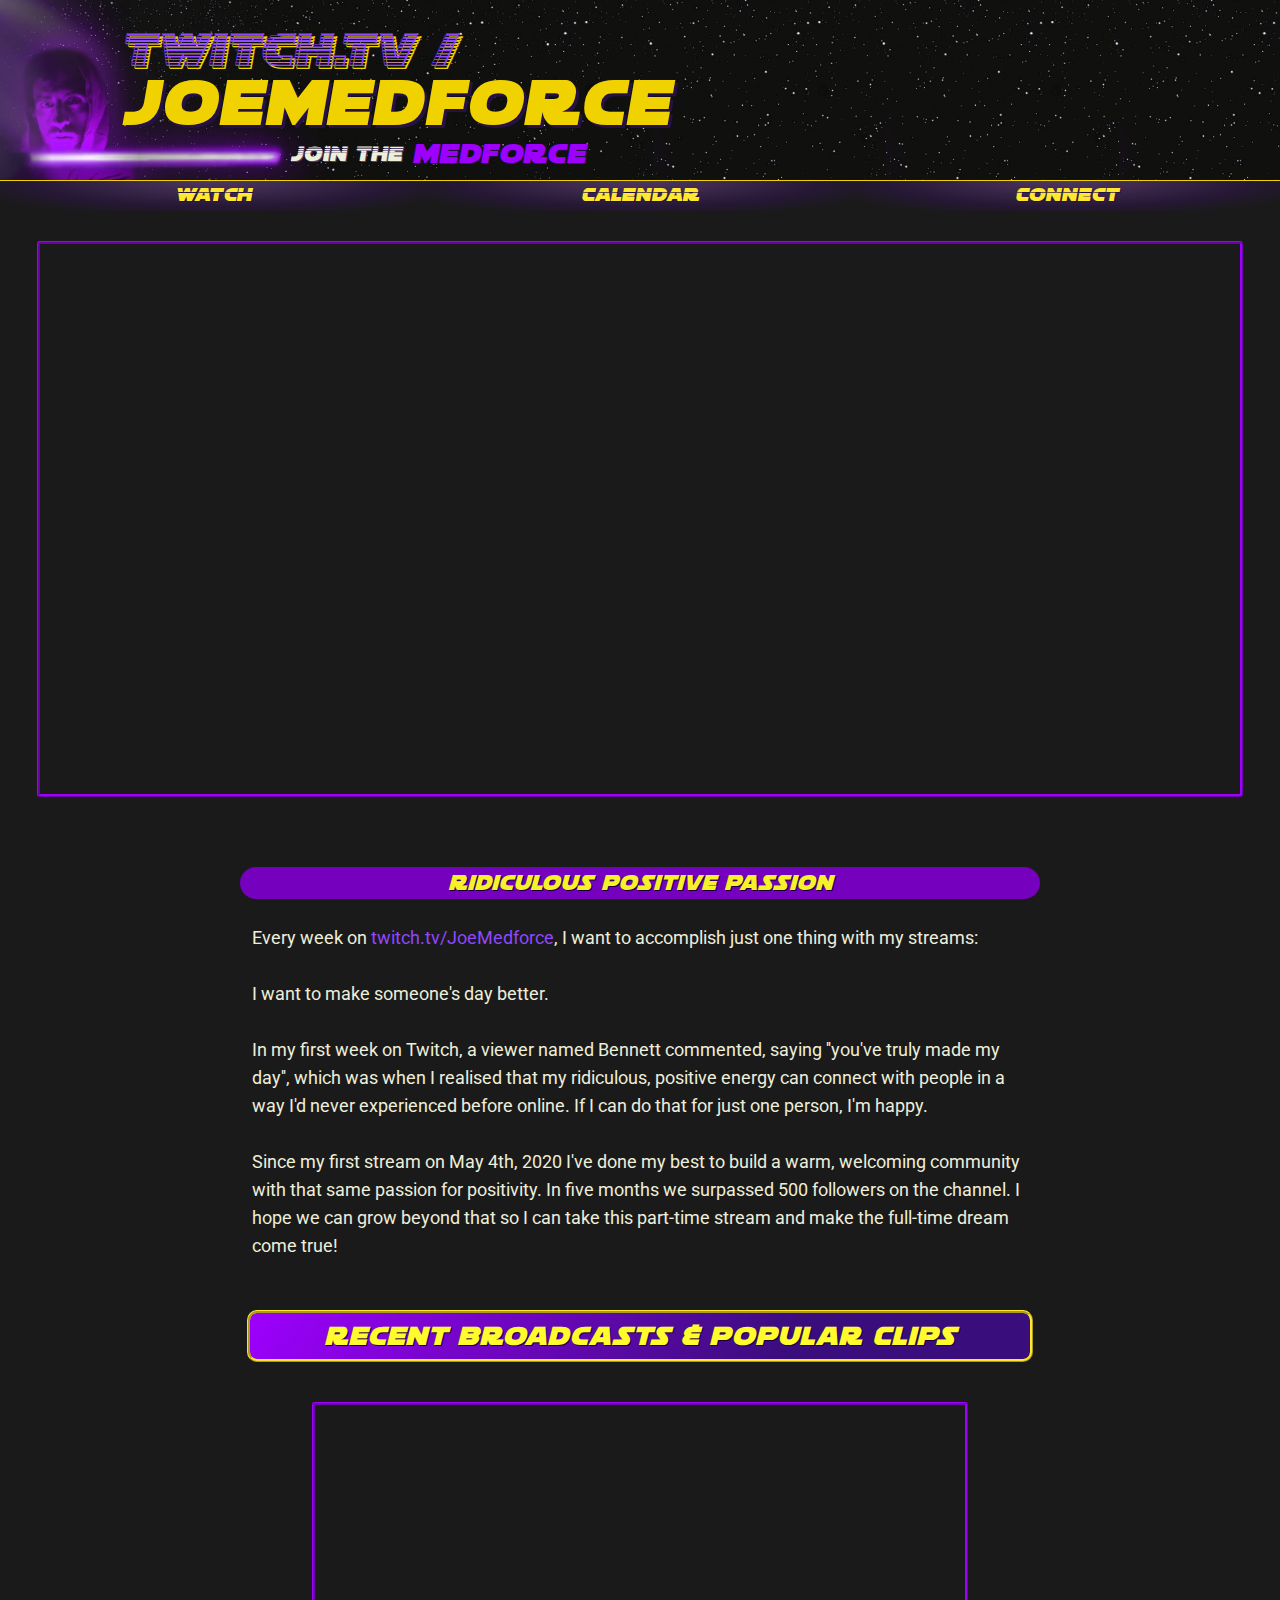
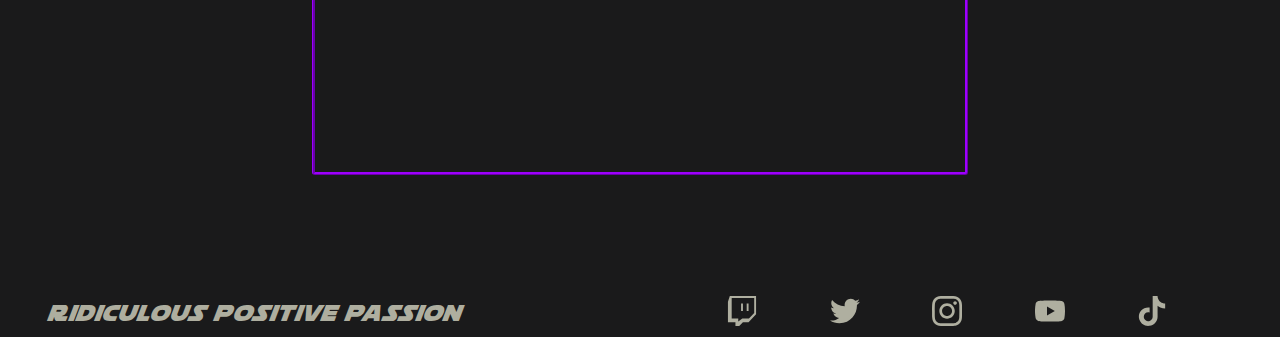
<file: index.html>
<!DOCTYPE html>
<html>
<head>
  <title>JoeMedforce Twitch Stream Information</title>
  <meta charset="UTF-8"/>
  <meta name="viewport" id="jb-viewport" content="width=device-width, initial-scale=1.0, minimum-scale=1, maximum-scale=1, user-scalable=0" />
	<meta name="description" content="Join the Medforce! Info and details for Twitch streamer JoeMedforce.">
  <link rel="icon" href="profile_image_round.png">
  <link href="https://fonts.googleapis.com/css2?family=Roboto:ital,wght@0,100;0,300;0,400;0,500;0,700;0,900;1,100;1,300;1,400;1,500;1,700;1,900&display=swap" rel="stylesheet">

  <link rel="stylesheet" href="styles/styles.css">
  <link rel="stylesheet" href="fonts/stylesheet.css">
  <script async src="https://platform.twitter.com/widgets.js" charset="utf-8"></script>
</head>

<body id="body">
  <div id="title-bar">
    <a href="http://twitch.tv/joemedforce" target="_blank">
    <div id="header-img" style="background-image:url('left-splash.png')"></div>
      <div id="header-title">twitch.tv&nbsp;/
        <h1 id="header-name">JoeMedforce</h1>
        <div id="subtitle">Join The</div>
        <div id="subtitle-medforce">Medforce</div>
      </div>
    </a>
    <div id="header-img-joe" style="background-image:url('title-banner.png')"></div>
    <div id="stars-bg" style="background-image:url('stars-bg.jpg')"></div>

    <nav id="top-nav">
      <ul class="title-menu">
        <li class="menu-item" style="cursor: pointer;" onclick="window.location.href='index.html';"><a class="menu-link" href="index.html">Watch</a></li>
        <li class="menu-item" style="cursor: pointer;" onclick="window.location.href='calendar.html';"><a class="menu-link" href="calendar.html">Calendar</a></li>
        <li class="menu-item" style="cursor: pointer;" onclick="window.location.href='contact.html';"><a class="menu-link" href="connect.html">Connect</a></li>
      </ul>
    </nav>
  </div>

  <div id="main-content">
    <div id="twitch-embed">
      <script src="https://embed.twitch.tv/embed/v1.js"></script>
      <script type="text/javascript">
        new Twitch.Embed("twitch-embed", {
          width: "100%",
          height: "100%",
          channel: "joemedforce",
          layout: "video-with-chat",
          theme: "dark",
        });
      </script>
    </div>

    <div class="content-container">
      <h2 class="content-header">Ridiculous Positive Passion</h2>
      <p id="home-para1" class="paragraph left-paragraph in-body-paragraph">Every week on <a href="http://twitch.tv/joemedforce" target="_blank">twitch.tv/JoeMedforce</a>, I want to accomplish just one thing with my streams:</p>
      <p id="home-para2" class="paragraph left-paragraph in-body-paragraph">I want to make someone's day better.</p>
      <p id="home-para3" class="paragraph left-paragraph in-body-paragraph">In my first week on Twitch, a viewer named Bennett commented, saying "you've truly made my day", which was when I realised that my ridiculous, positive energy can connect with people in a way I'd never experienced before online. If I can do that for just one person, I'm happy.</p>
      <p id="home-para4" class="paragraph left-paragraph">Since my first stream on May 4th, 2020 I've done my best to build a warm, welcoming community with that same passion for positivity. In five months we surpassed 500 followers on the channel. I hope we can grow beyond that so I can take this part-time stream and make the full-time dream come true!</p>
    </div>

    <h3 id="twitch-link-container" style="cursor: pointer;" onclick="window.open('https://www.twitch.tv/joemedforce/videos')">
      <a href="https://www.twitch.tv/joemedforce/videos" target="_blank" id="twitch-schedule-link">Recent Broadcasts & Popular Clips</a>
    </h3>

    <iframe id="youtube-embed" src="https://www.youtube.com/embed/videoseries?list=PLrw7OC81Aof9ZumvaD-bkY99ksL55i2Z8" frameborder="0" allow="autoplay; encrypted-media" allowfullscreen></iframe>

    <div id="bottom-bar">
      <aside id="bottom-bar-tagline">Ridiculous Positive Passion</aside>
      <nav id="social-media-links">
        <ul id="social-media-list">
          <li class="social-media-button"><a href="https://www.twitch.com/joemedforce" target="_blank"><img src="twitch.svg" class="social-media-icon"></a></li>
          <li class="social-media-button"><a href="https://www.twitter.com/JoeMedforce" target="_blank"><img src="twitter.svg" class="social-media-icon"></a></li>
          <li class="social-media-button"><a href="https://www.instagram.com/joemedforce" target="_blank"><img src="instagram.svg" class="social-media-icon"></a></li>
          <li class="social-media-button"><a href="https://www.youtube.com/channel/UCiqkESu0JfoMhbGSoi84mKQ" target="_blank"><img src="youtube.svg" class="social-media-icon"></a></li>
          <li class="social-media-button"><a href="https://www.tiktok.com/@joemedforce" target="_blank"><img src="tiktok.svg" class="social-media-icon"></a></li>
        </ul>
      </nav>
    </div>
  </div>

  <script type="text/javascript" src="scripts/user-config.js"></script>
  <script type="text/javascript" src="scripts/paragraph-append.js"></script>
  <script type="text/javascript" src="scripts/script.js"></script>
</body>

</html>
</file>
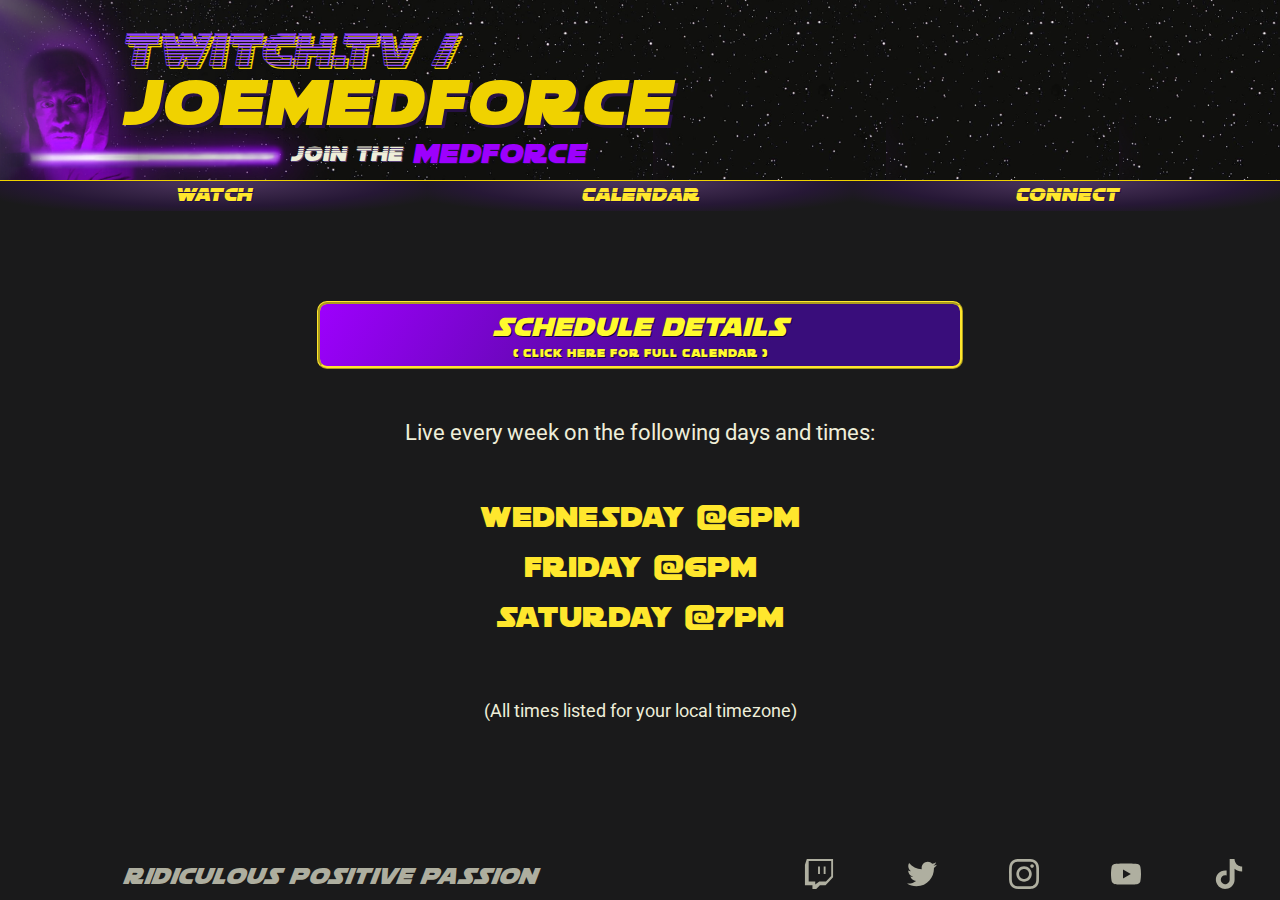
<file: calendar.html>
<!DOCTYPE html>
<html>
<head>
  <title>JoeMedforce Twitch Calendar and Schedule</title>
  <meta charset="UTF-8"/>
  <meta name="viewport" id="jb-viewport" content="width=device-width, initial-scale=1.0, minimum-scale=1, maximum-scale=1, user-scalable=0" />
	<meta name="description" content="Find out when JoeMedforce streams next.">
  <link rel="icon" href="profile_image_round.png">
  <link href="https://fonts.googleapis.com/css2?family=Roboto:ital,wght@0,100;0,300;0,400;0,500;0,700;0,900;1,100;1,300;1,400;1,500;1,700;1,900&display=swap" rel="stylesheet">

  <link rel="stylesheet" href="styles/styles.css">
  <link rel="stylesheet" href="fonts/stylesheet.css">
  <script async src="https://platform.twitter.com/widgets.js" charset="utf-8"></script>
</head>

<body id="body">
  <div id="title-bar">
    <a href="http://twitch.tv/joemedforce" target="_blank">
    <div id="header-img" style="background-image:url('left-splash.png')"></div>
      <div id="header-title">twitch.tv&nbsp;/
        <h1 id="header-name">JoeMedforce</h1>
        <div id="subtitle">Join The</div>
        <div id="subtitle-medforce">Medforce</div>
      </div>
    </a>
    <div id="header-img-joe" style="background-image:url('title-banner.png')"></div>
    <div id="stars-bg" style="background-image:url('stars-bg.jpg')"></div>

    <nav id="top-nav">
      <ul class="title-menu">
        <li class="menu-item" style="cursor: pointer;" onclick="window.location.href='index.html';"><a class="menu-link" href="index.html">Watch</a></li>
        <li class="menu-item" style="cursor: pointer;" onclick="window.location.href='calendar.html';"><a class="menu-link" href="calendar.html">Calendar</a></li>
        <li class="menu-item" style="cursor: pointer;" onclick="window.location.href='contact.html';"><a class="menu-link" href="connect.html">Connect</a></li>
      </ul>
    </nav>
  </div>

  <div id="main-content">
    <div class="content-container">
      <h2 id="twitch-link-container" style="cursor: pointer;" onclick="window.open('https://www.twitch.tv/joemedforce/schedule')">
        <a href="https://www.twitch.tv/joemedforce/schedule" target="_blank" id="twitch-schedule-link">Schedule Details<p id="twitch-schedule-link-sub">( Click Here for Full Calendar )</p></a>
      </h2>
      <p class="paragraph" id="schedule-paragraph">Live every week on the following days and times:</p>
      <ul id="stream-times-list">
        <li id="sunday-schedule" class="stream-times-item"></li>
        <li id="monday-schedule" class="stream-times-item"></li>
        <li id="tuesday-schedule" class="stream-times-item"></li>
        <li id="wednesday-schedule" class="stream-times-item"></li>
        <li id="thursday-schedule" class="stream-times-item"></li>
        <li id="friday-schedule" class="stream-times-item"></li>
        <li id="saturday-schedule" class="stream-times-item"></li>
      </ul>
      <p class="paragraph" id="times-note">(All times listed for your local timezone)</p>


    </div>
    
    <div id="bottom-bar">
      <aside id="bottom-bar-tagline">Ridiculous Positive Passion</aside>
      <nav id="social-media-links">
        <ul id="social-media-list">
          <li class="social-media-button"><a href="https://www.twitch.com/joemedforce" target="_blank"><img src="twitch.svg" class="social-media-icon"></a></li>
          <li class="social-media-button"><a href="https://www.twitter.com/JoeMedforce" target="_blank"><img src="twitter.svg" class="social-media-icon"></a></li>
          <li class="social-media-button"><a href="https://www.instagram.com/joemedforce" target="_blank"><img src="instagram.svg" class="social-media-icon"></a></li>
          <li class="social-media-button"><a href="https://www.youtube.com/channel/UCiqkESu0JfoMhbGSoi84mKQ" target="_blank"><img src="youtube.svg" class="social-media-icon"></a></li>
          <li class="social-media-button"><a href="https://www.tiktok.com/@joemedforce" target="_blank"><img src="tiktok.svg" class="social-media-icon"></a></li>
        </ul>
      </nav>
    </div>
  </div>

  <script type="text/javascript" src="scripts/user-config.js"></script>
  <script type="text/javascript" src="scripts/local-time-calc.js"></script>
  <script type="text/javascript" src="scripts/script.js"></script>
</body>

</html>
</file>
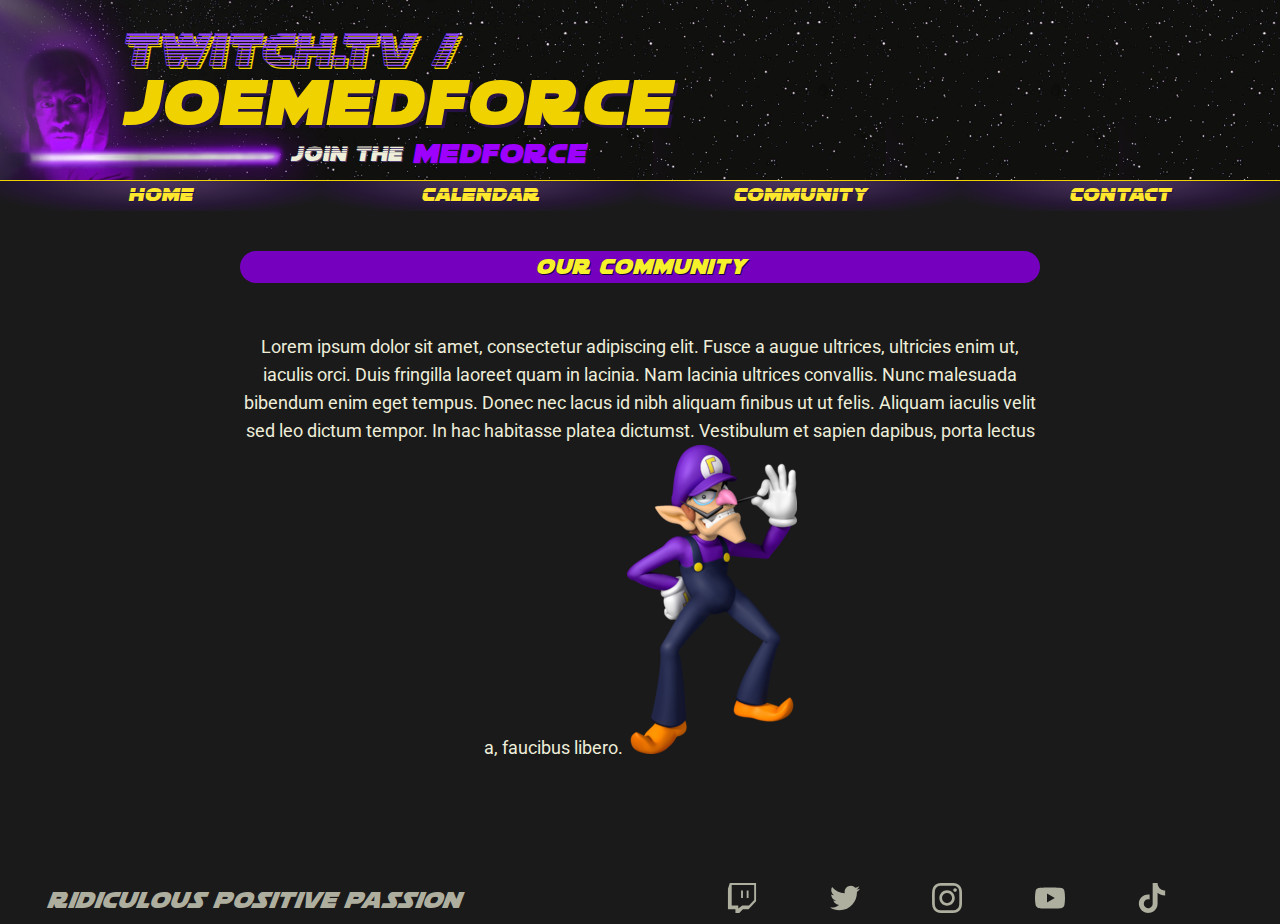
<file: community.html>
<!DOCTYPE html>
<html>
<head>
  <title>JoeMedforce Community Info</title>
  <meta charset="UTF-8"/>
  <meta name="viewport" id="jb-viewport" content="width=device-width, initial-scale=1.0, minimum-scale=1, maximum-scale=1, user-scalable=0" />
	<meta name="description" content="Join the Medforce community!">
  <link rel="icon" href="profile_image_round.png">
  <link href="https://fonts.googleapis.com/css2?family=Roboto:ital,wght@0,100;0,300;0,400;0,500;0,700;0,900;1,100;1,300;1,400;1,500;1,700;1,900&display=swap" rel="stylesheet">

  <link rel="stylesheet" href="styles/styles.css">
  <link rel="stylesheet" href="fonts/stylesheet.css">
  <script async src="https://platform.twitter.com/widgets.js" charset="utf-8"></script>

<body id="body">
  <div id="title-bar">
    <a href="http://twitch.tv/joemedforce" target="_blank">
    <div id="header-img" style="background-image:url('left-splash.png')"></div>
      <div id="header-title">twitch.tv&nbsp;/
        <h1 id="header-name">JoeMedforce</h1>
        <div id="subtitle">Join The</div>
        <div id="subtitle-medforce">Medforce</div>
      </div>
    </a>
    <div id="header-img-joe" style="background-image:url('title-banner.png')"></div>
    <div id="stars-bg" style="background-image:url('stars-bg.jpg')"></div>

    <nav id="top-nav">
      <ul class="title-menu">
        <li class="menu-item" style="cursor: pointer;" onclick="window.location.href='index.html';"><a class="menu-link" href="index.html">Home</a></li>
        <li class="menu-item" style="cursor: pointer;" onclick="window.location.href='calendar.html';"><a class="menu-link" href="calendar.html">Calendar</a></li>
        <li class="menu-item" style="cursor: pointer;" onclick="window.location.href='community.html';"><a class="menu-link" href="community.html">Community</a></li>
        <li class="menu-item" style="cursor: pointer;" onclick="window.location.href='contact.html';"><a class="menu-link" href="contact.html">Contact</a></li>
      </ul>
    </nav>
  </div>

  <div id="main-content">

    
    <div class="content-container">
      <h2 class="content-header">Our Community</h2>
      <div id="twitter-feed">
        <a class="twitter-timeline"
          href="https://twitter.com/joemedforce"
          data-theme="dark"
          data-chrome="transparent"
          data-width="100%"
          data-height="100%">
        </a>
      </div>
      <aside class="aside paragraph">Lorem ipsum dolor sit amet, consectetur adipiscing elit. Fusce a augue ultrices, ultricies enim ut, iaculis orci. Duis fringilla laoreet quam in lacinia. Nam lacinia ultrices convallis. Nunc malesuada bibendum enim eget tempus. Donec nec lacus id nibh aliquam finibus ut ut felis. Aliquam iaculis velit sed leo dictum tempor. In hac habitasse platea dictumst. Vestibulum et sapien dapibus, porta lectus a, faucibus libero.
        <img id="waluigi-pic" src="waluigi.png">
      </aside>

    </div>

    <!--<div id="discord">
      <iframe src="https://discordapp.com/widget?id=709029940431028246&theme=dark" 
        width="100%" height="100%" allowtransparency="true" frameborder="0" 
        sandbox="allow-popups allow-popups-to-escape-sandbox allow-same-origin allow-scripts">
      </iframe>
    </div>-->
    <div id="bottom-bar">
      <aside id="bottom-bar-tagline">Ridiculous Positive Passion</aside>
      <nav id="social-media-links">
        <ul id="social-media-list">
          <li class="social-media-button"><a href="https://www.twitch.com/joemedforce"><img src="twitch.svg" class="social-media-icon"></a></li>
          <li class="social-media-button"><a href="https://www.twitter.com/JoeMedforce"><img src="twitter.svg" class="social-media-icon"></a></li>
          <li class="social-media-button"><a href="https://www.instagram.com/joemedforce"><img src="instagram.svg" class="social-media-icon"></a></li>
          <li class="social-media-button"><a href="https://www.youtube.com/channel/UCiqkESu0JfoMhbGSoi84mKQ"><img src="youtube.svg" class="social-media-icon"></a></li>
          <li class="social-media-button"><a href="https://www.tiktok.com/@joemedforce"><img src="tiktok.svg" class="social-media-icon"></a></li>
        </ul>
      </nav>
    </div>
  </div>


  <script type="text/javascript" src="scripts/script.js"></script>
</body>

</html>
</file>
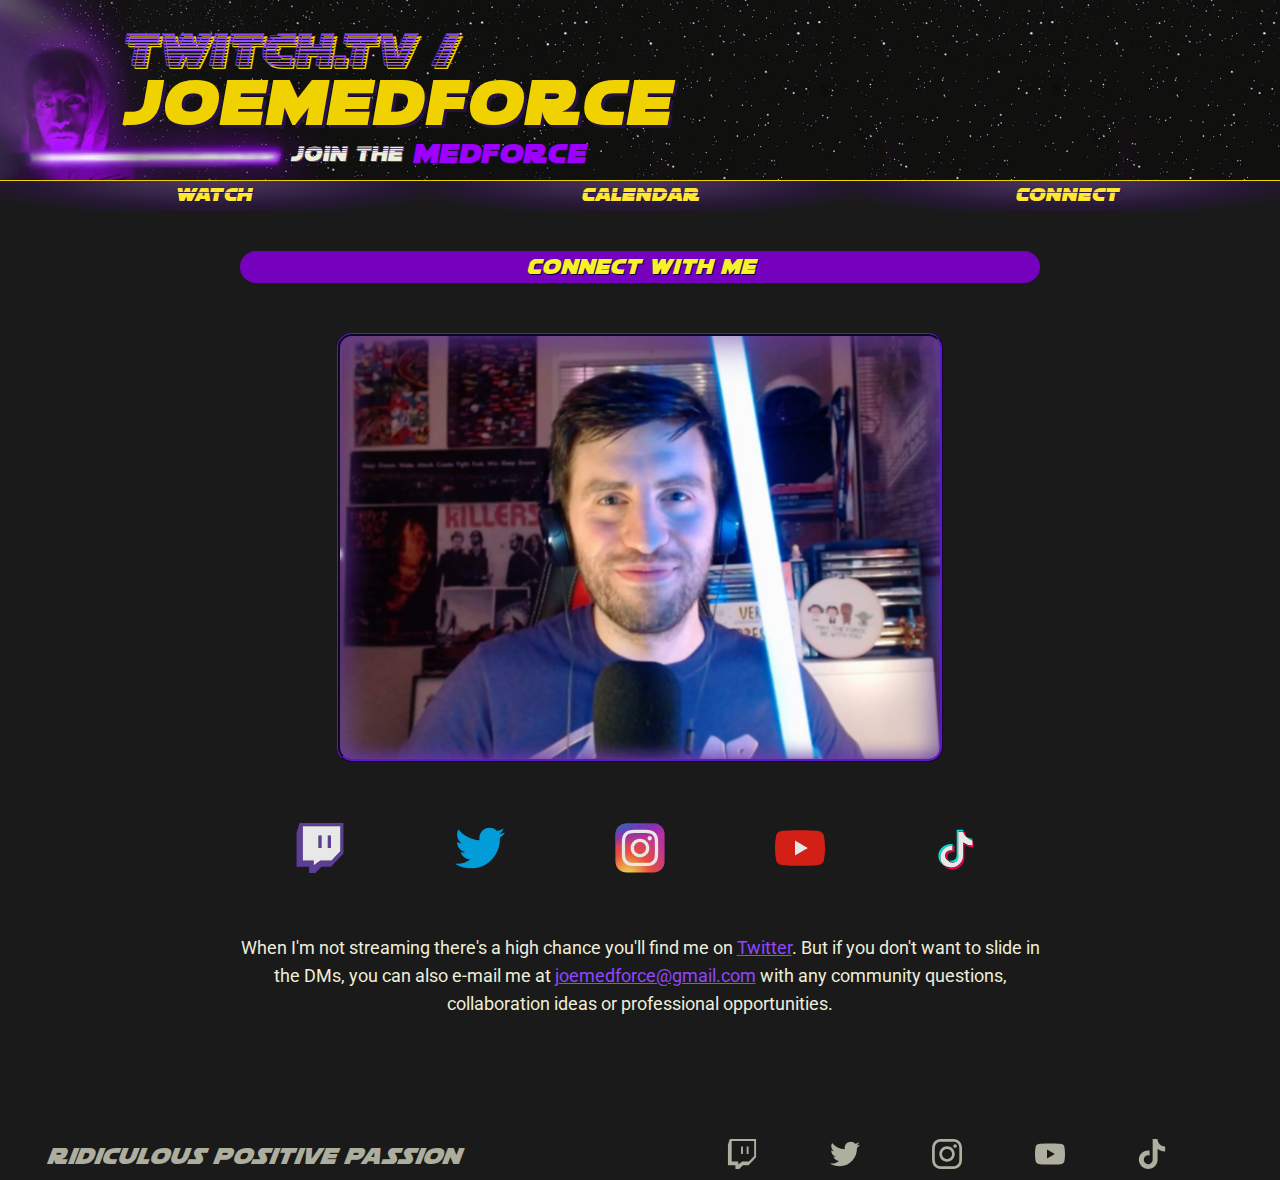
<file: connect.html>
<!DOCTYPE html>
<html>
<head>
  <title>JoeMedforce Contact Info</title>
  <meta charset="UTF-8"/>
  <meta name="viewport" id="jb-viewport" content="width=device-width, initial-scale=1.0, minimum-scale=1, maximum-scale=1, user-scalable=0" />
	<meta name="description" content="Contact info for Twitch streamer JoeMedforce">
  <link rel="icon" href="profile_image_round.png">
  <link href="https://fonts.googleapis.com/css2?family=Roboto:ital,wght@0,100;0,300;0,400;0,500;0,700;0,900;1,100;1,300;1,400;1,500;1,700;1,900&display=swap" rel="stylesheet">

  <link rel="stylesheet" href="styles/styles.css">
  <link rel="stylesheet" href="fonts/stylesheet.css">
  <script async src="https://platform.twitter.com/widgets.js" charset="utf-8"></script>
</head>

<body id="body">
  <div id="title-bar">
    <a href="http://twitch.tv/joemedforce" target="_blank">
    <div id="header-img" style="background-image:url('left-splash.png')"></div>
      <div id="header-title">twitch.tv&nbsp;/
        <h1 id="header-name">JoeMedforce</h1>
        <div id="subtitle">Join The</div>
        <div id="subtitle-medforce">Medforce</div>
      </div>
    </a>
    <div id="header-img-joe" style="background-image:url('title-banner.png')"></div>
    <div id="stars-bg" style="background-image:url('stars-bg.jpg')"></div>

    <nav id="top-nav">
      <ul class="title-menu">
        <li class="menu-item" style="cursor: pointer;" onclick="window.location.href='index.html';"><a class="menu-link" href="index.html">Watch</a></li>
        <li class="menu-item" style="cursor: pointer;" onclick="window.location.href='calendar.html';"><a class="menu-link" href="calendar.html">Calendar</a></li>
        <li class="menu-item" style="cursor: pointer;" onclick="window.location.href='contact.html';"><a class="menu-link" href="connect.html">Connect</a></li>
      </ul>
    </nav>
  </div>

  <div id="main-content">
    <div class="content-container" id="contact-content">
      <h2 class="content-header">Connect With Me</h2>
      <img id="contact-pic" src="Medforce_Contact_Photo.png">
      <nav id="connect-social-media-links">
        <ul id="connect-social-media-list">
          <li class="connect-social-media-button"><a href="https://www.twitch.com/joemedforce" target="_blank"><img src="twitch-color.svg" class="connect-social-media-icon"></a></li>
          <li class="connect-social-media-button"><a href="https://www.twitter.com/JoeMedforce" target="_blank"><img src="twitter-color.svg" class="connect-social-media-icon"></a></li>
          <li class="connect-social-media-button"><a href="https://www.instagram.com/joemedforce" target="_blank"><img src="instagram-color.svg" class="connect-social-media-icon"></a></li>
          <li class="connect-social-media-button"><a href="https://www.youtube.com/channel/UCiqkESu0JfoMhbGSoi84mKQ" target="_blank"><img src="youtube-color.svg" class="connect-social-media-icon"></a></li>
          <li class="connect-social-media-button"><a href="https://www.tiktok.com/@joemedforce" target="_blank"><img src="tiktok-color.svg" class="connect-social-media-icon"></a></li>
        </ul>
      </nav>
      <p class="paragraph">When I'm not streaming there's a high chance you'll find me on <a href = "https://twitter.com/joemedforce"  target="_blank" style="text-decoration: underline;">Twitter</a>. But if you don't want to slide in the DMs, you can also e-mail me at <a href = "mailto: joemedforce@gmail.com" style="text-decoration: underline;">joemedforce@gmail.com</a> with any community questions, collaboration ideas or professional opportunities.<br></p>

    </div>
    
    <div id="bottom-bar">
      <aside id="bottom-bar-tagline">Ridiculous Positive Passion</aside>
      <nav id="social-media-links">
        <ul id="social-media-list">
          <li class="social-media-button"><a href="https://www.twitch.com/joemedforce" target="_blank"><img src="twitch.svg" class="social-media-icon"></a></li>
          <li class="social-media-button"><a href="https://www.twitter.com/JoeMedforce" target="_blank"><img src="twitter.svg" class="social-media-icon"></a></li>
          <li class="social-media-button"><a href="https://www.instagram.com/joemedforce" target="_blank"><img src="instagram.svg" class="social-media-icon"></a></li>
          <li class="social-media-button"><a href="https://www.youtube.com/channel/UCiqkESu0JfoMhbGSoi84mKQ" target="_blank"><img src="youtube.svg" class="social-media-icon"></a></li>
          <li class="social-media-button"><a href="https://www.tiktok.com/@joemedforce" target="_blank"><img src="tiktok.svg" class="social-media-icon"></a></li>
        </ul>
      </nav>
    </div>
  </div>

  <script type="text/javascript" src="scripts/user-config.js"></script>
  <script type="text/javascript" src="scripts/script.js"></script>
</body>

</html>
</file>
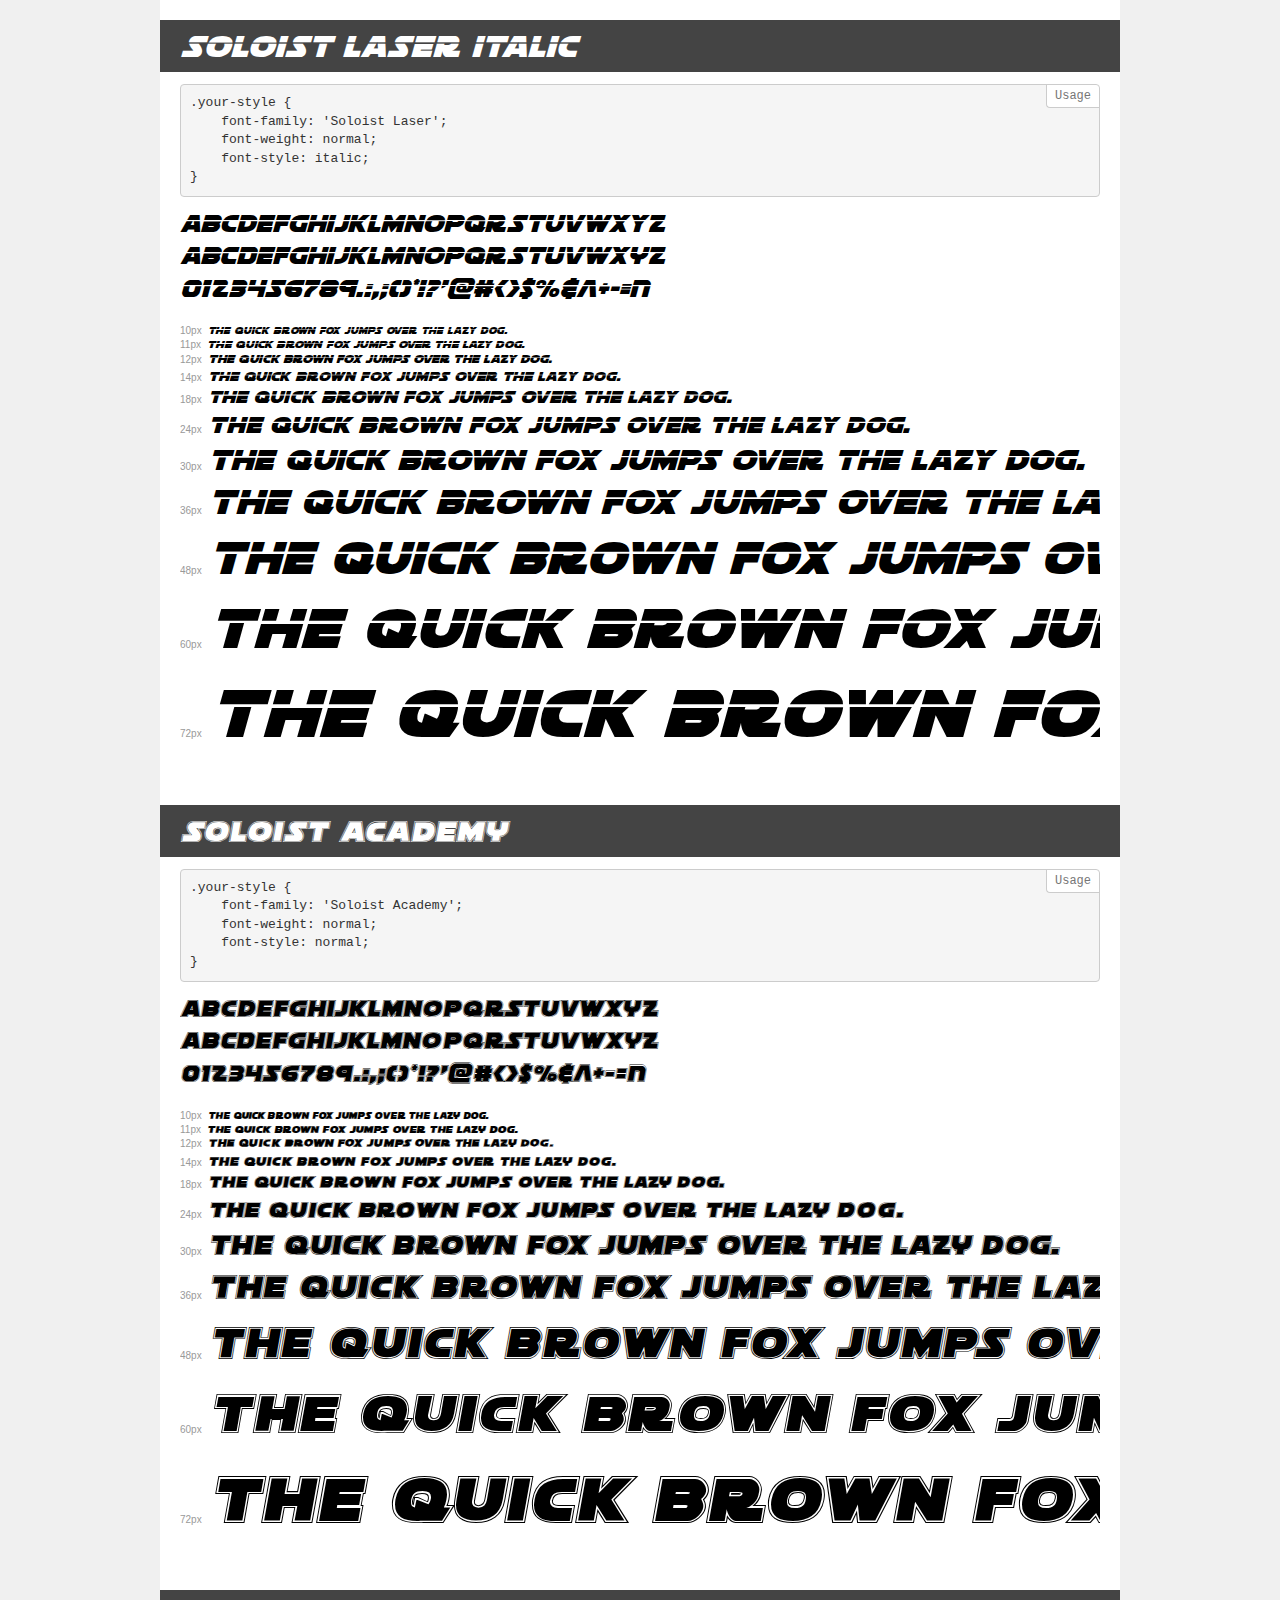
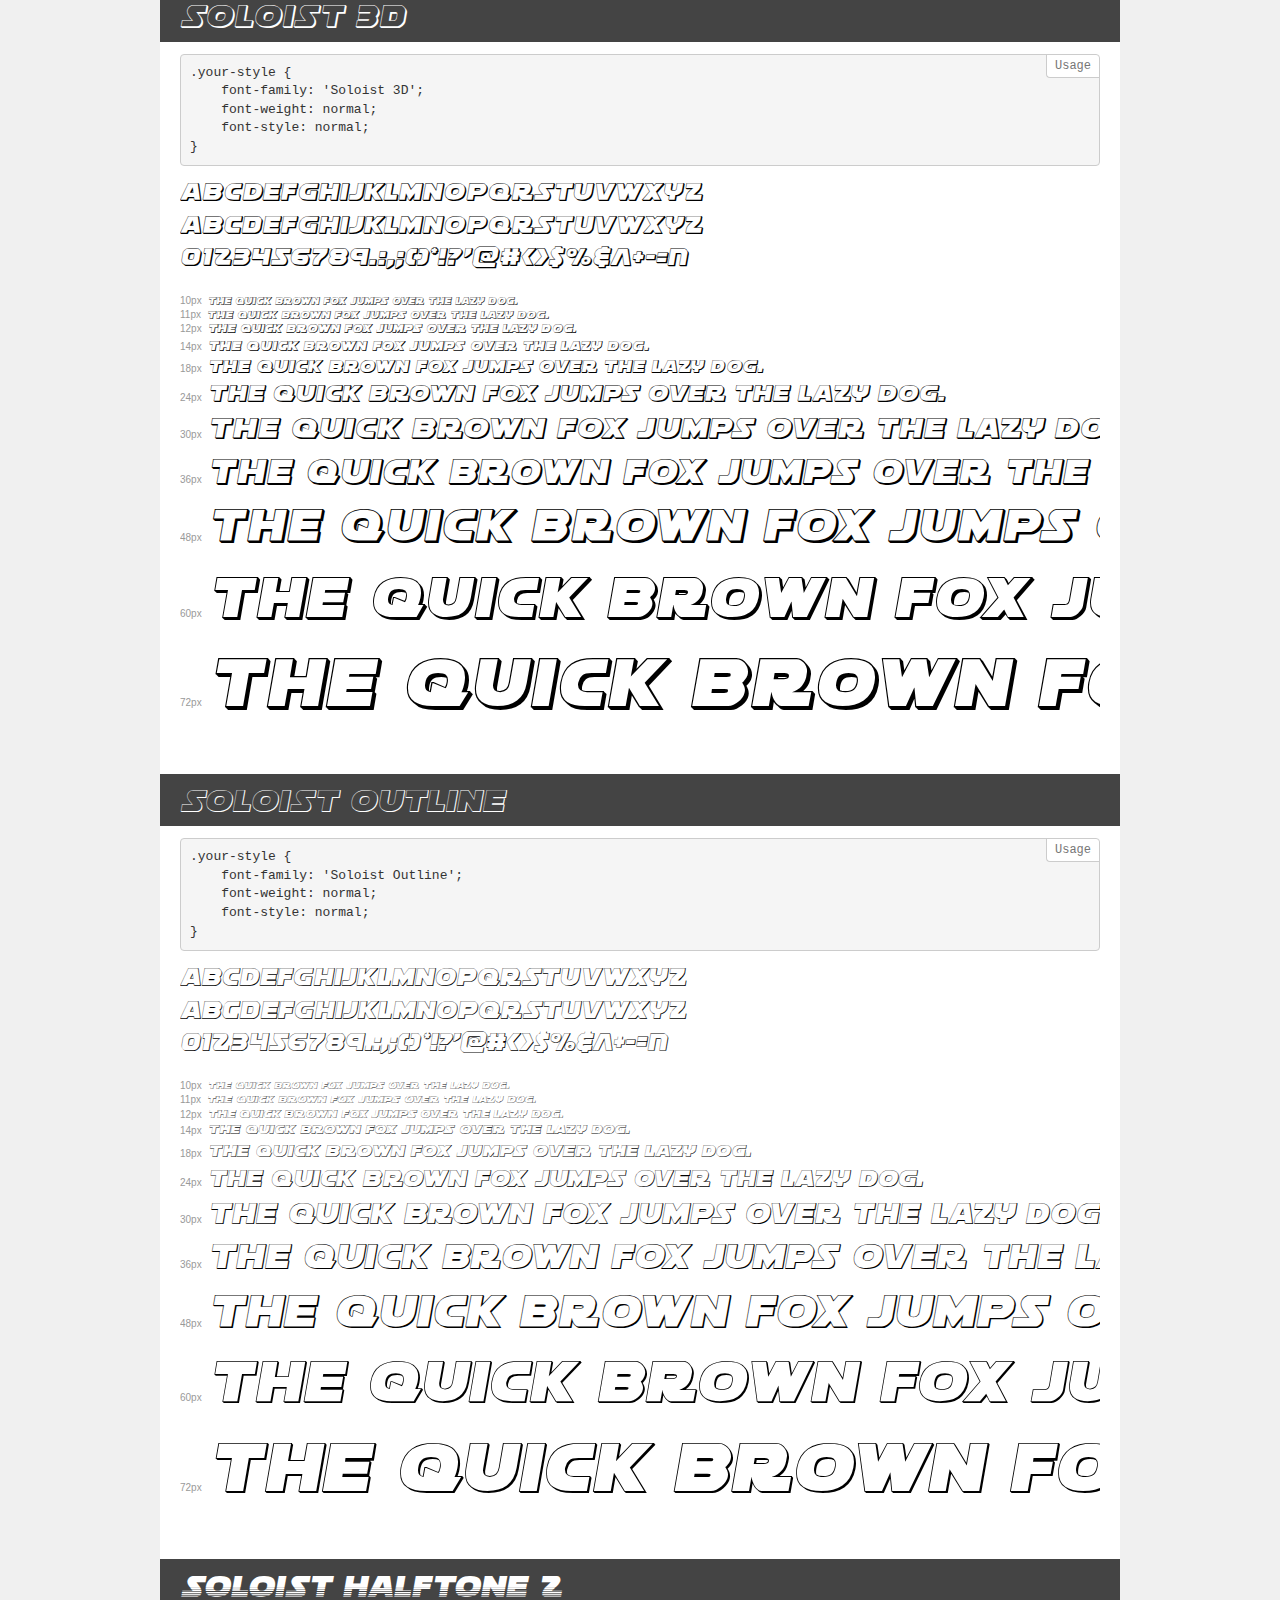
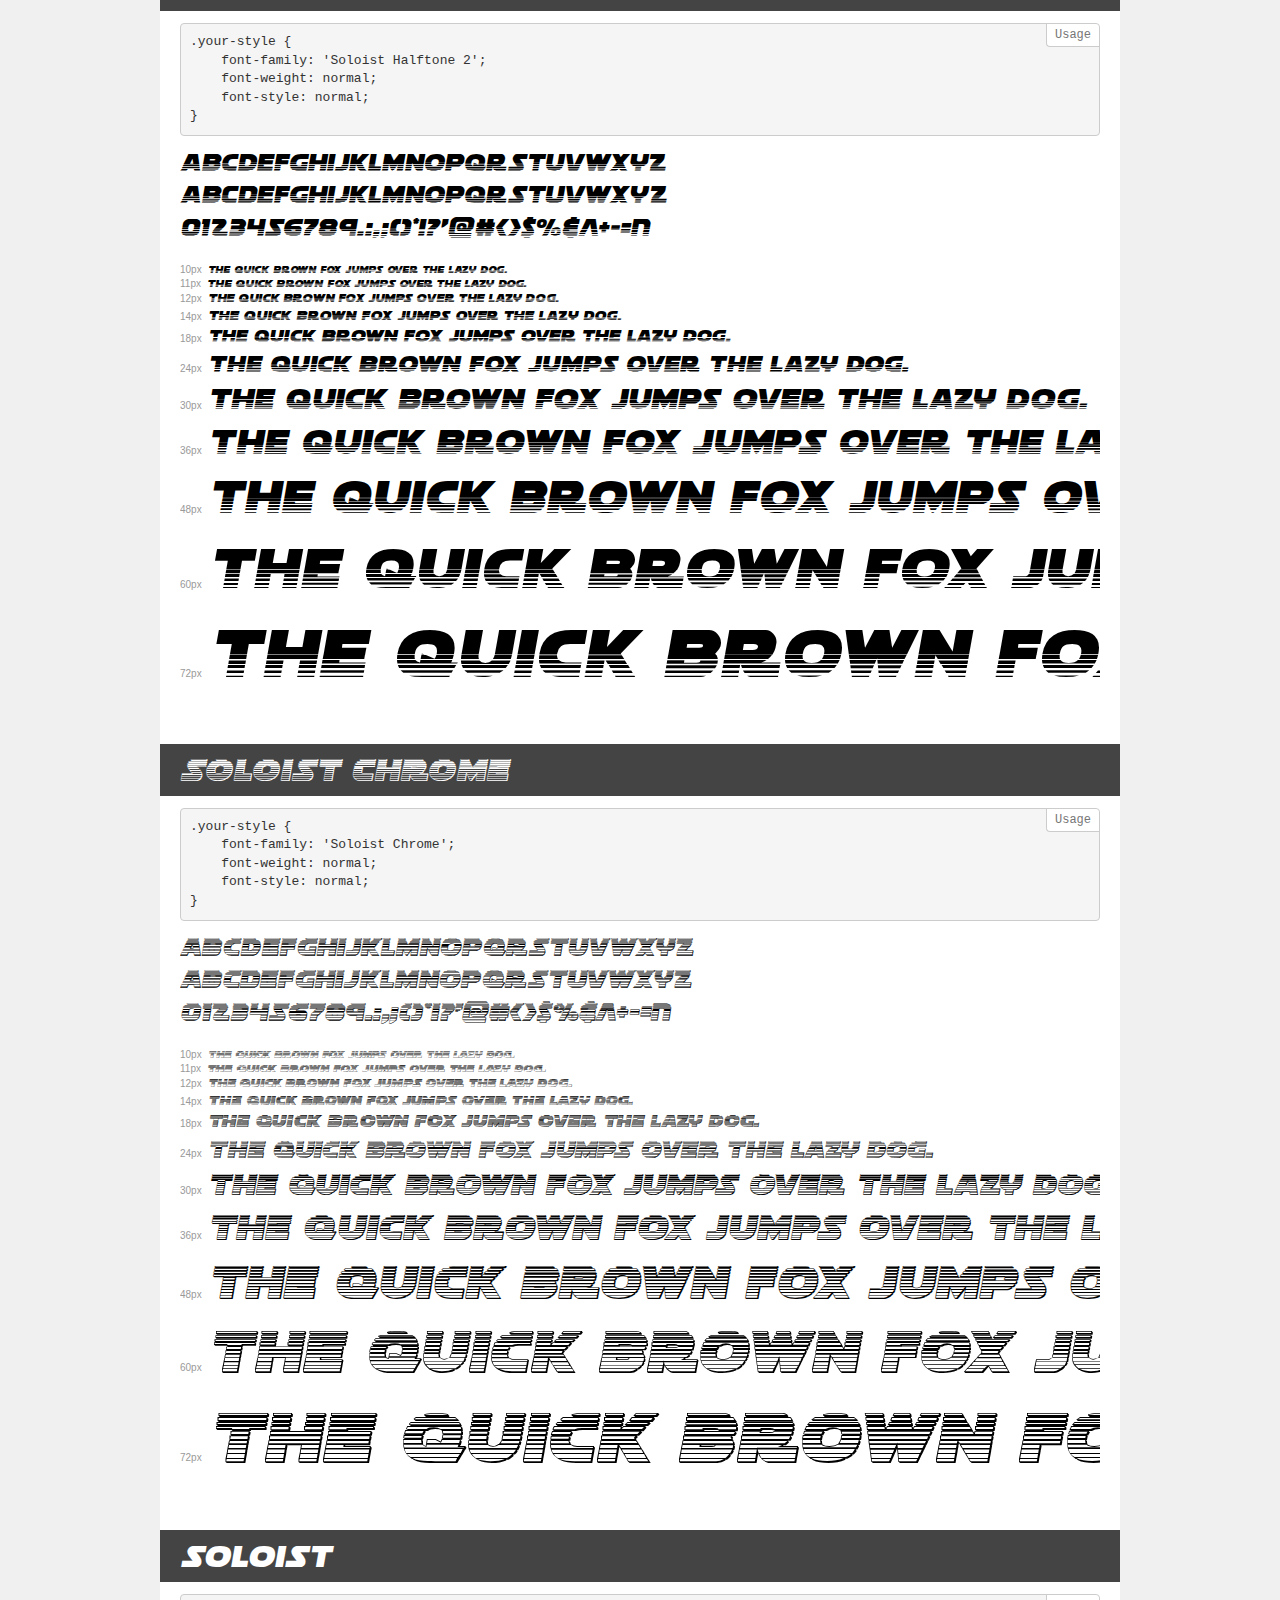
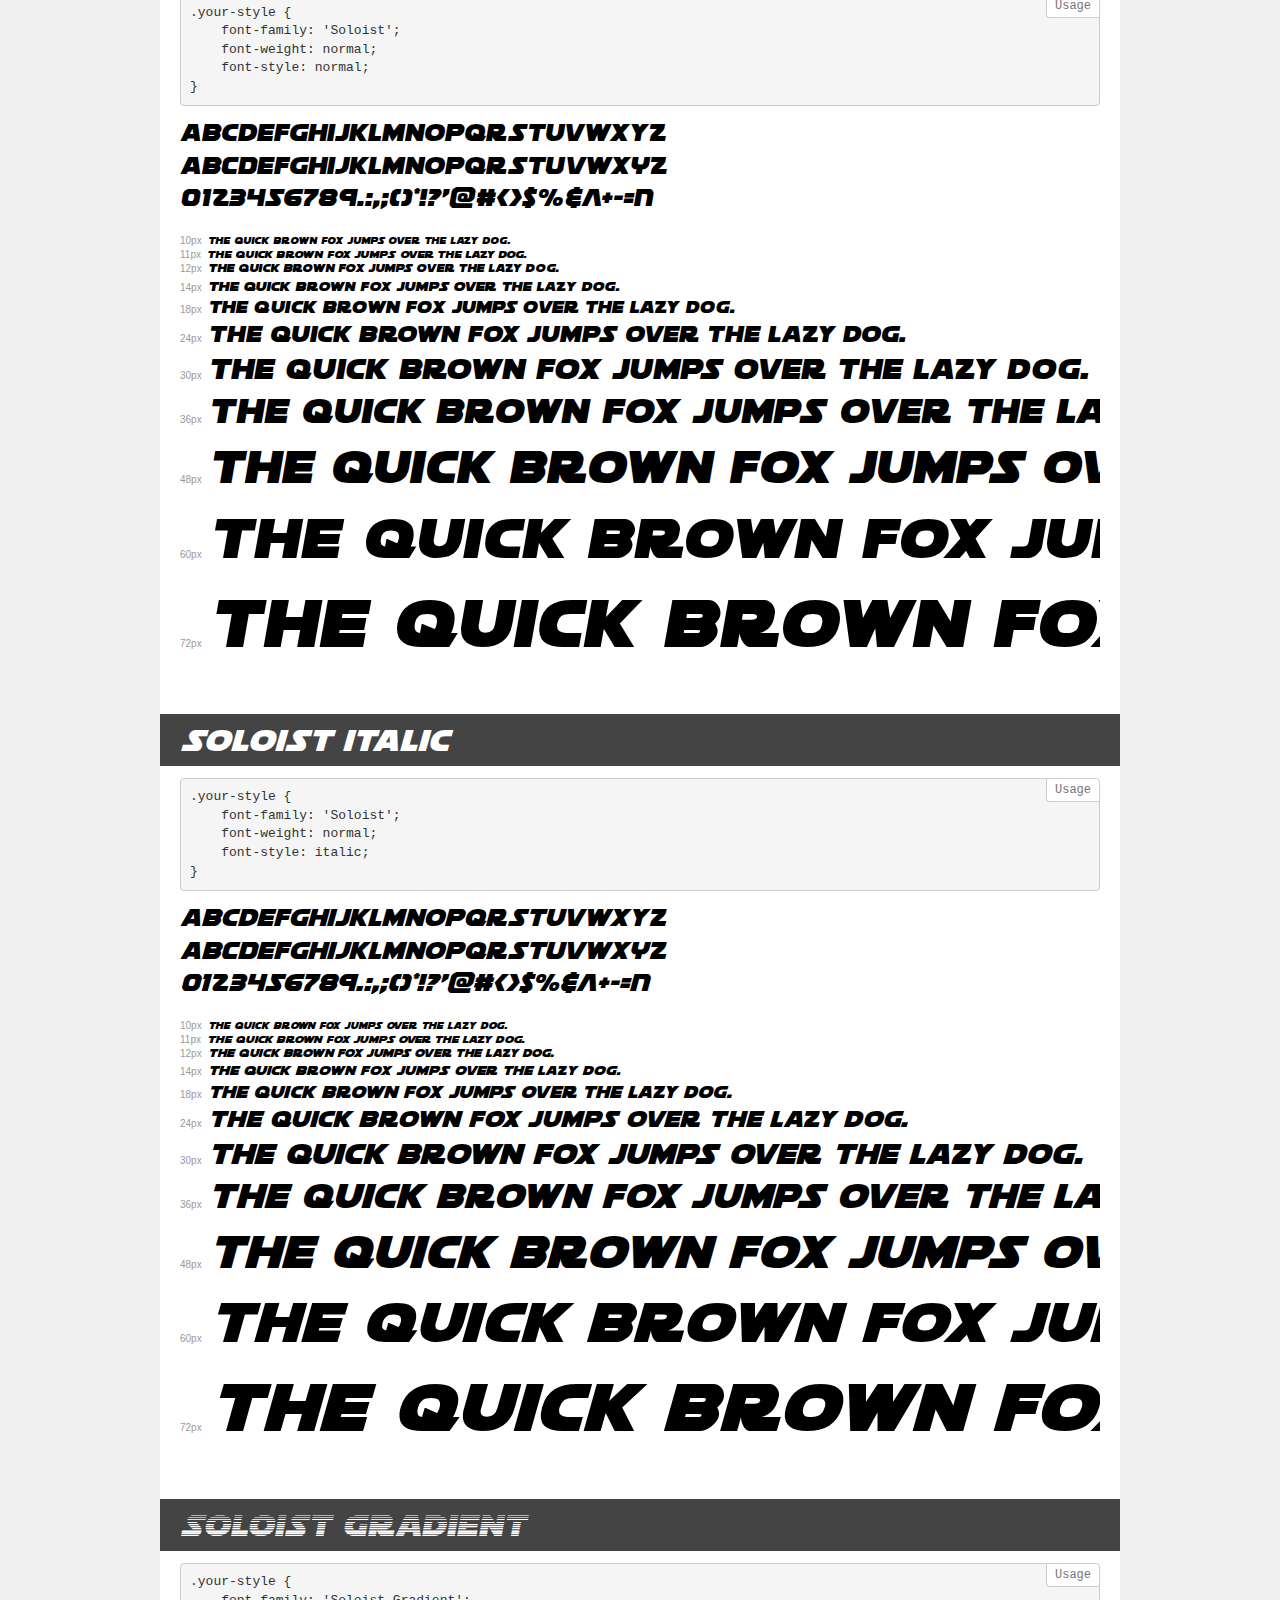
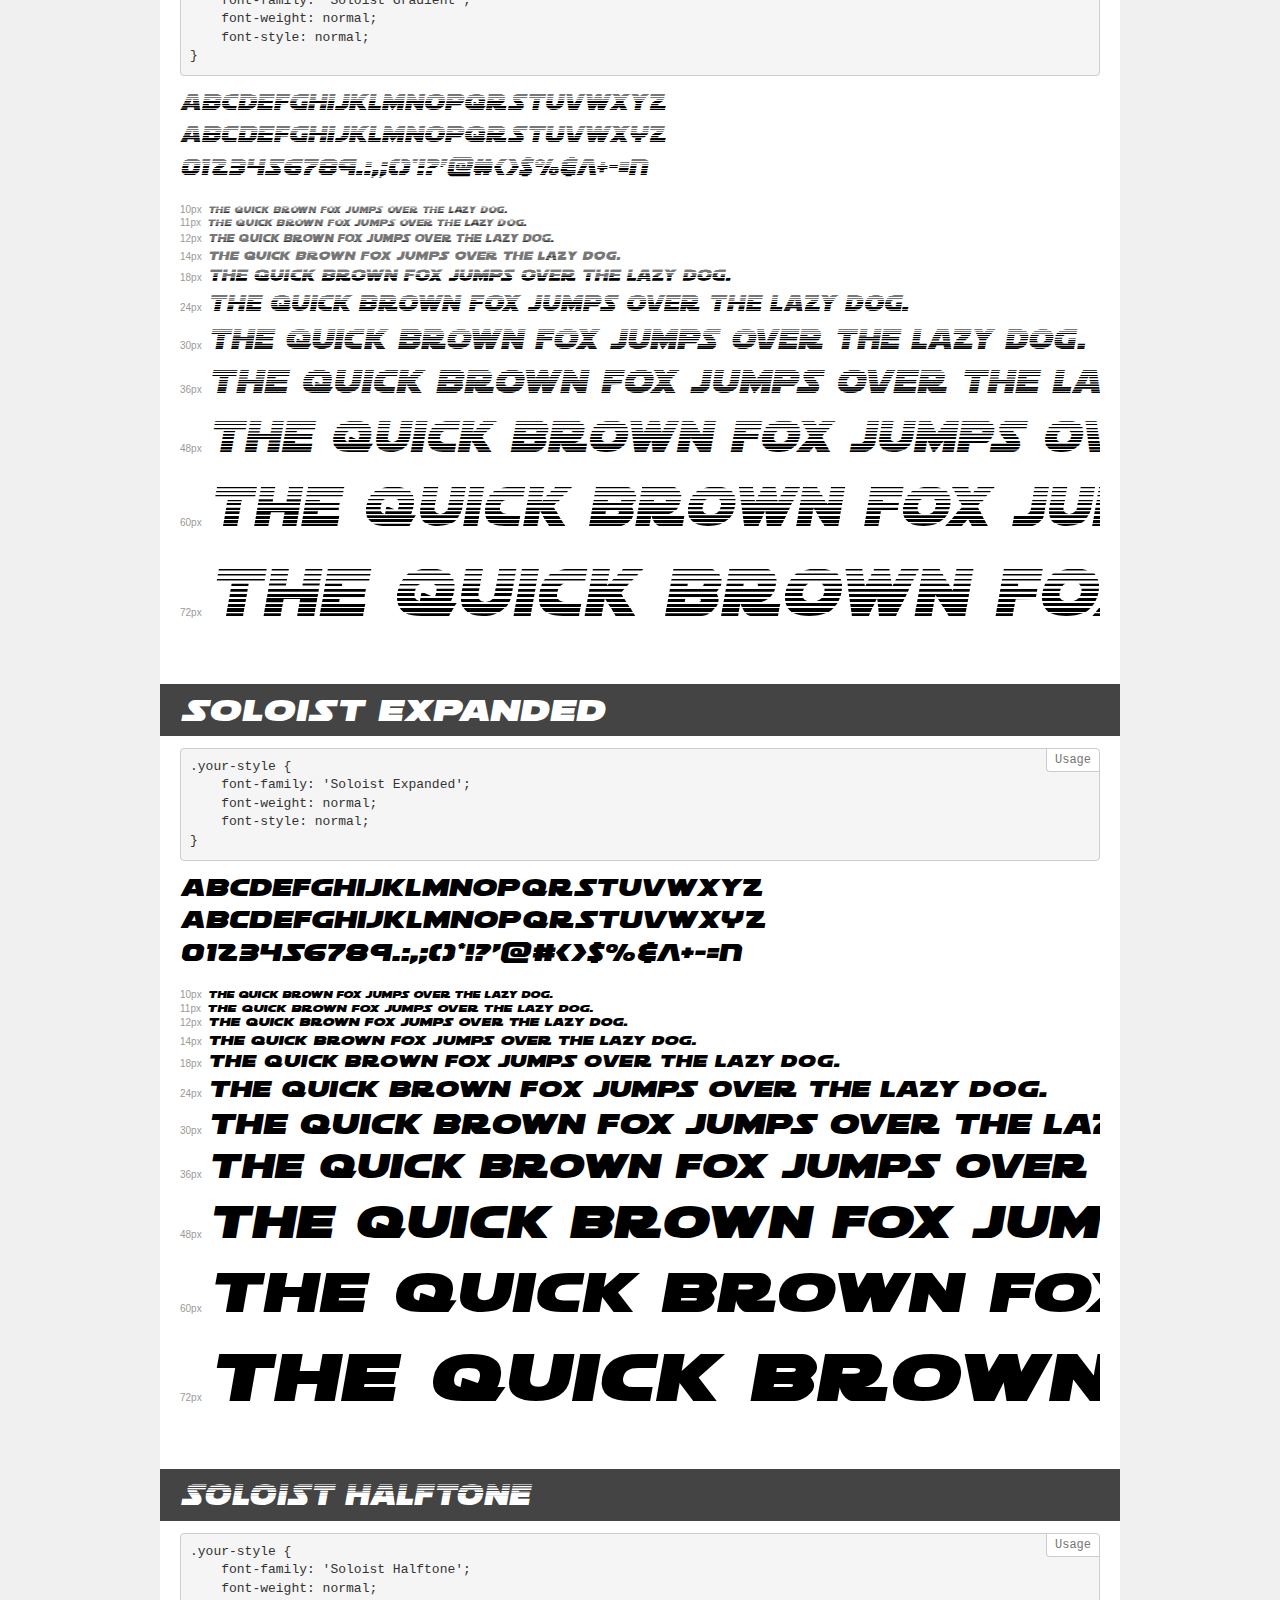
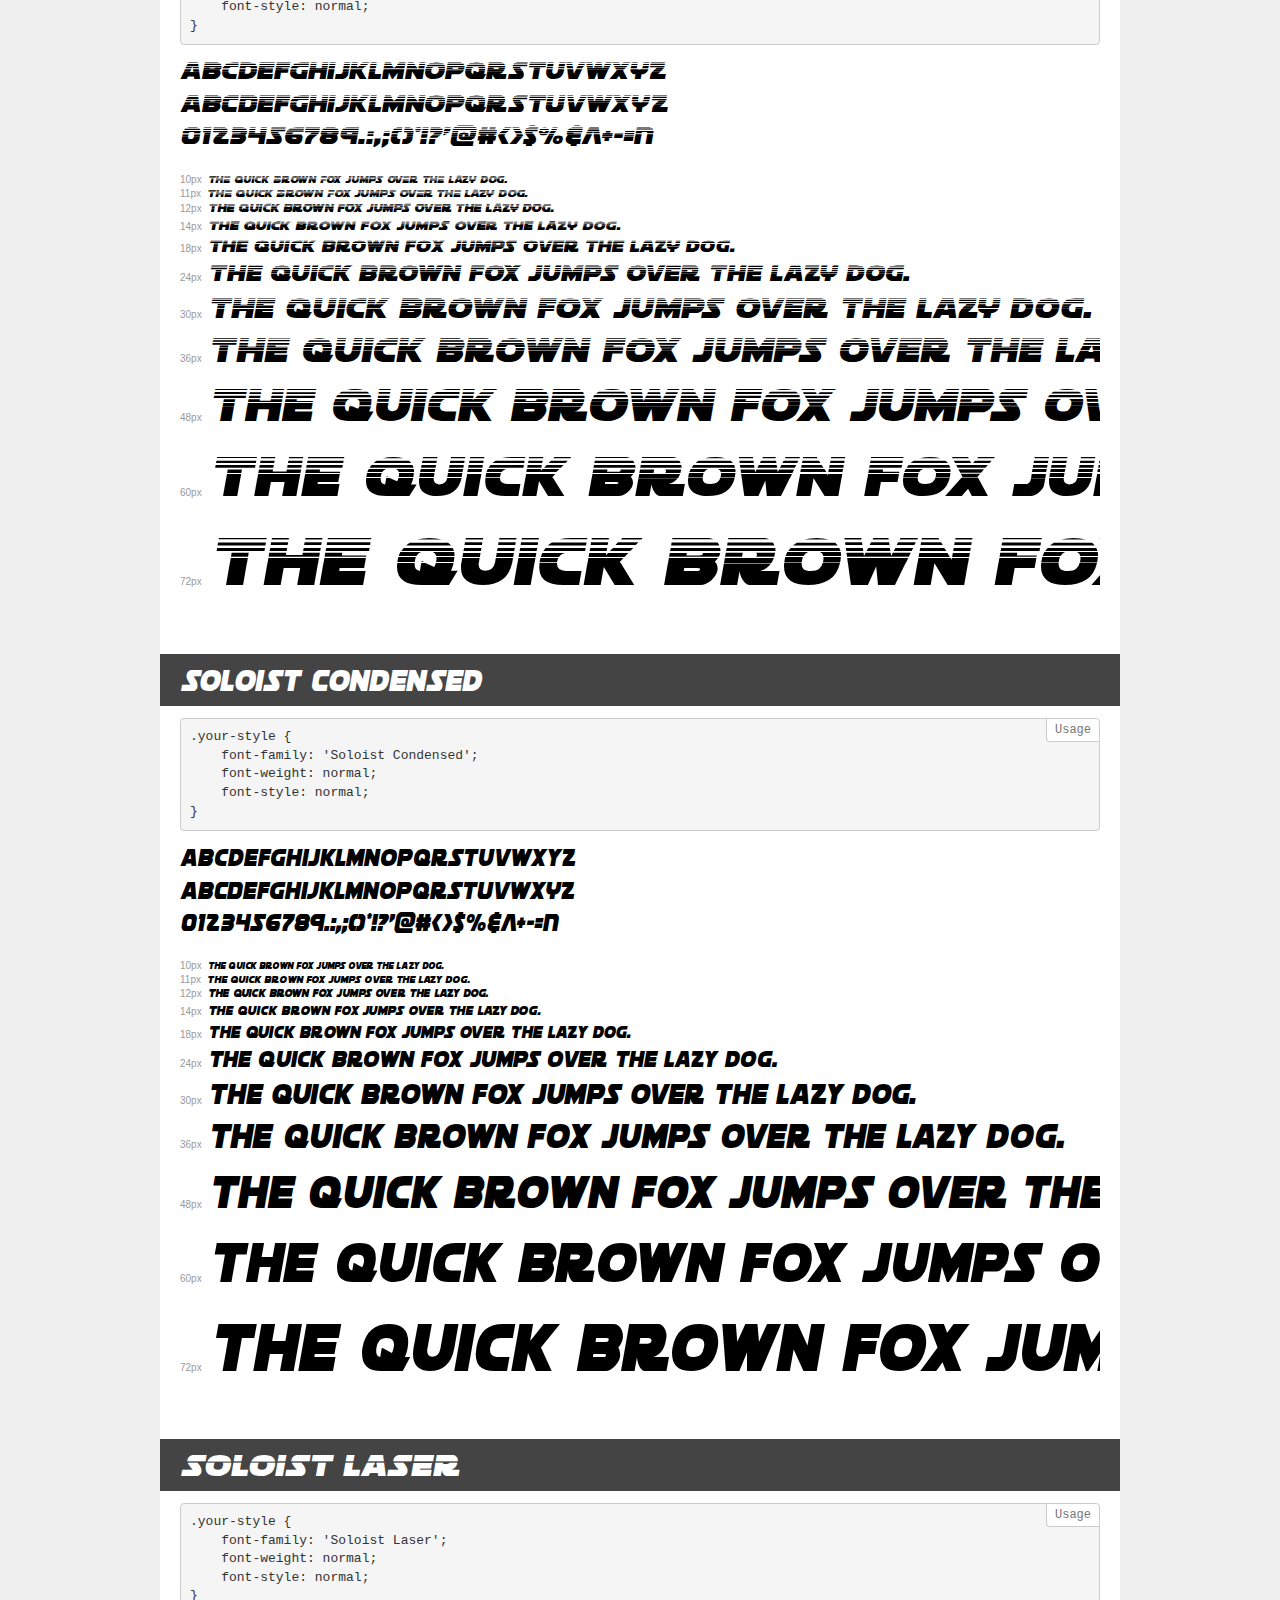
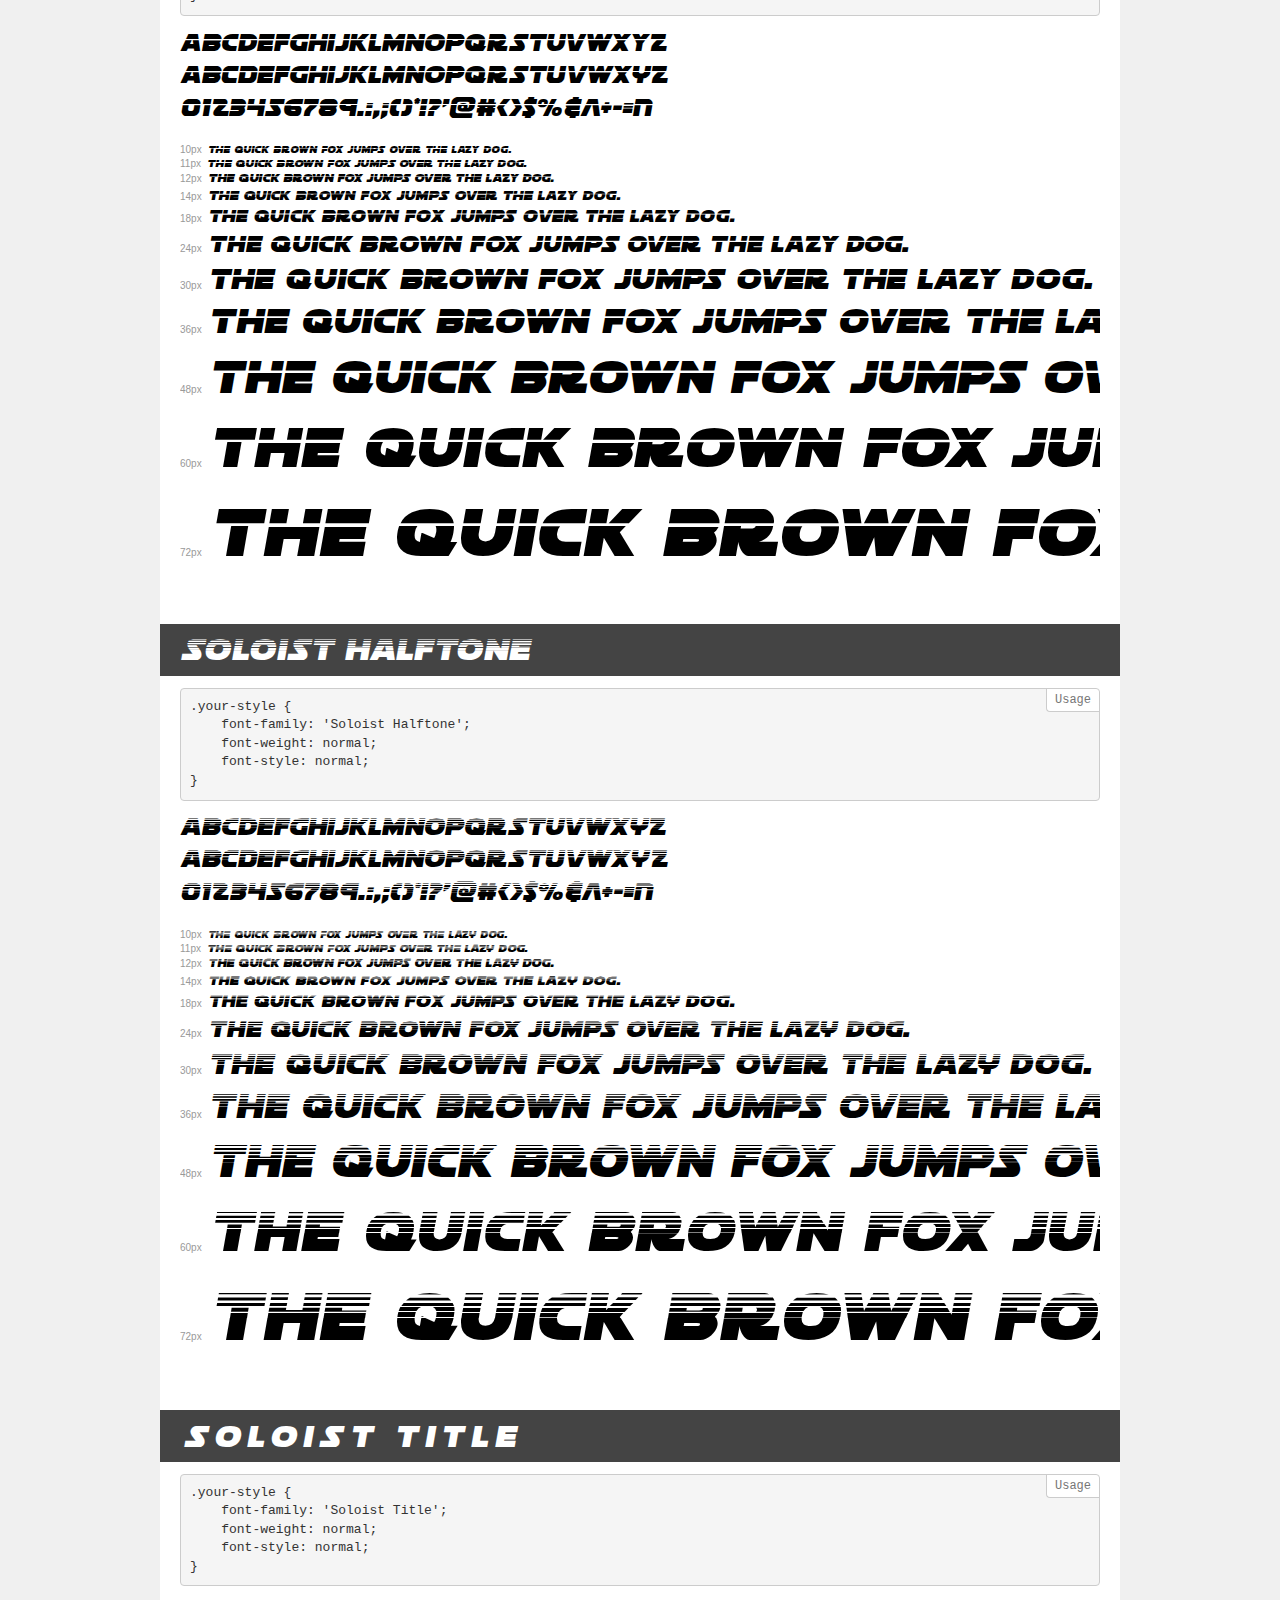
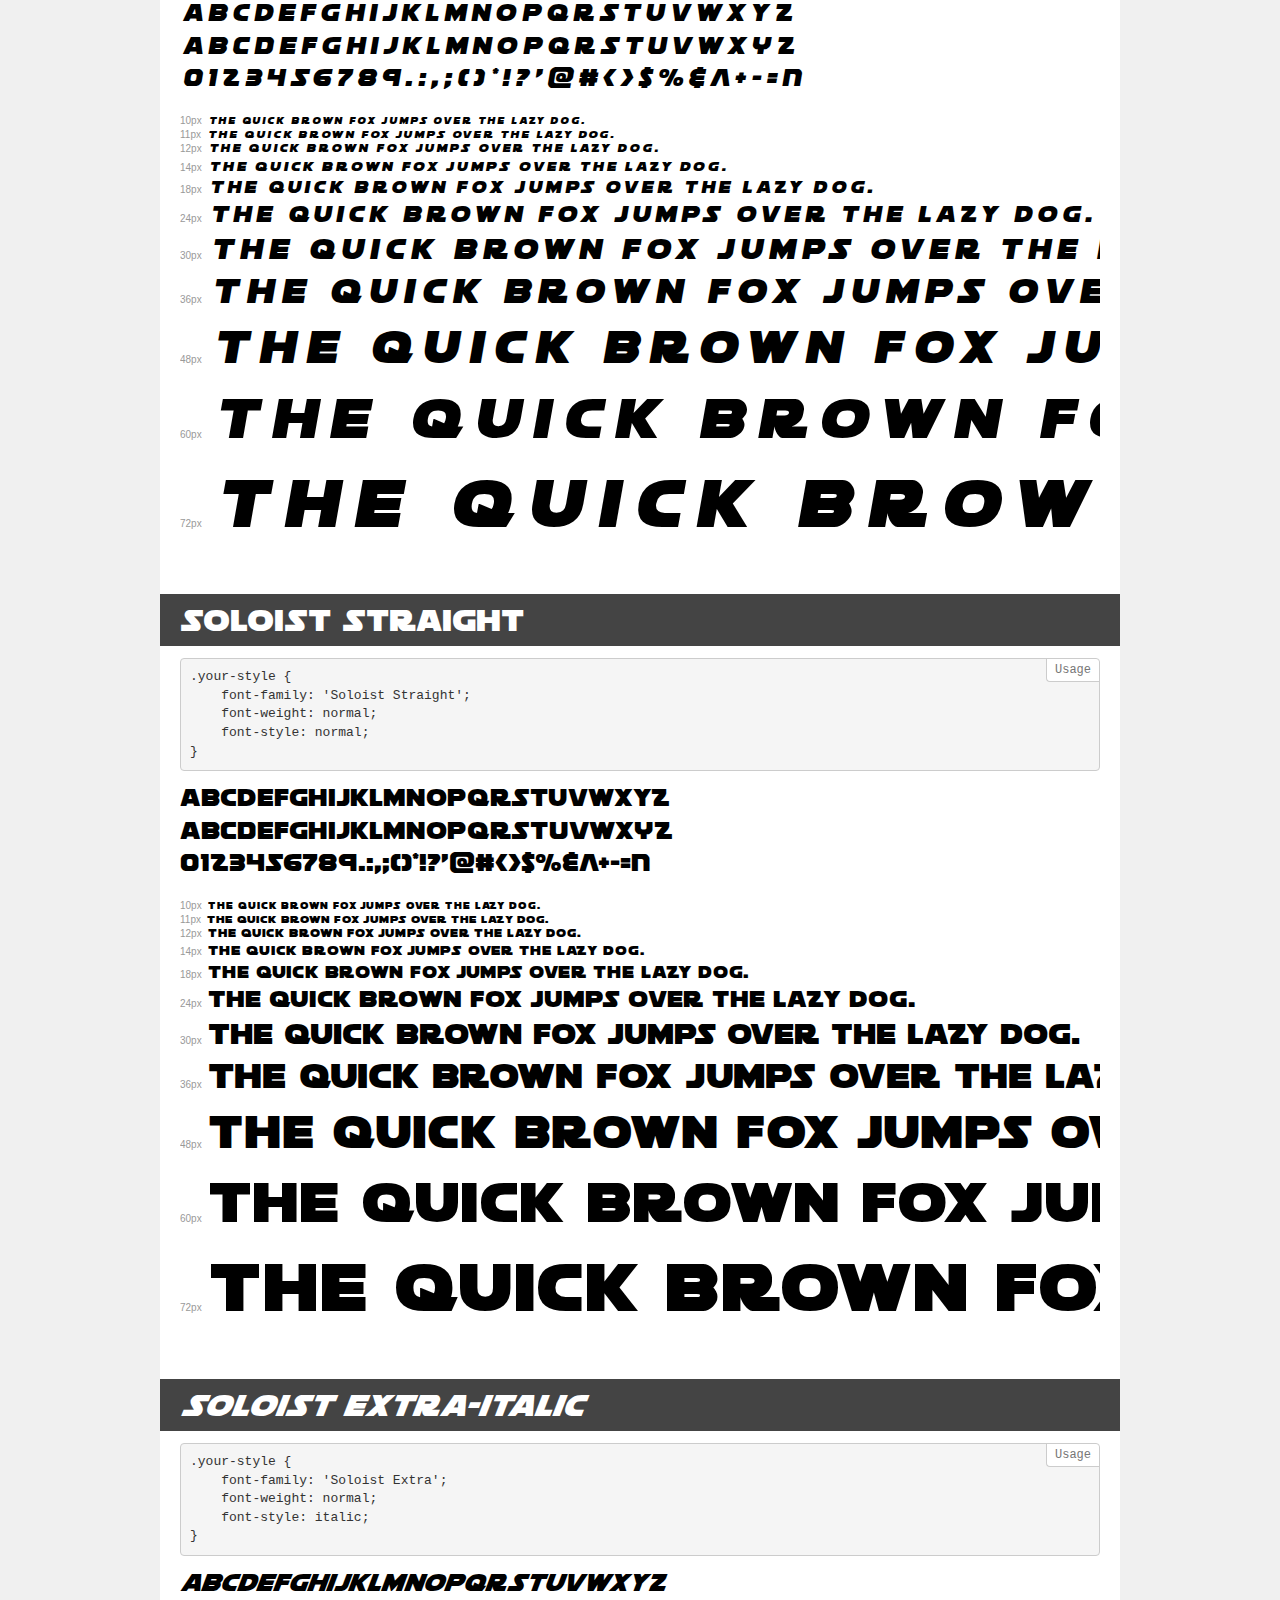
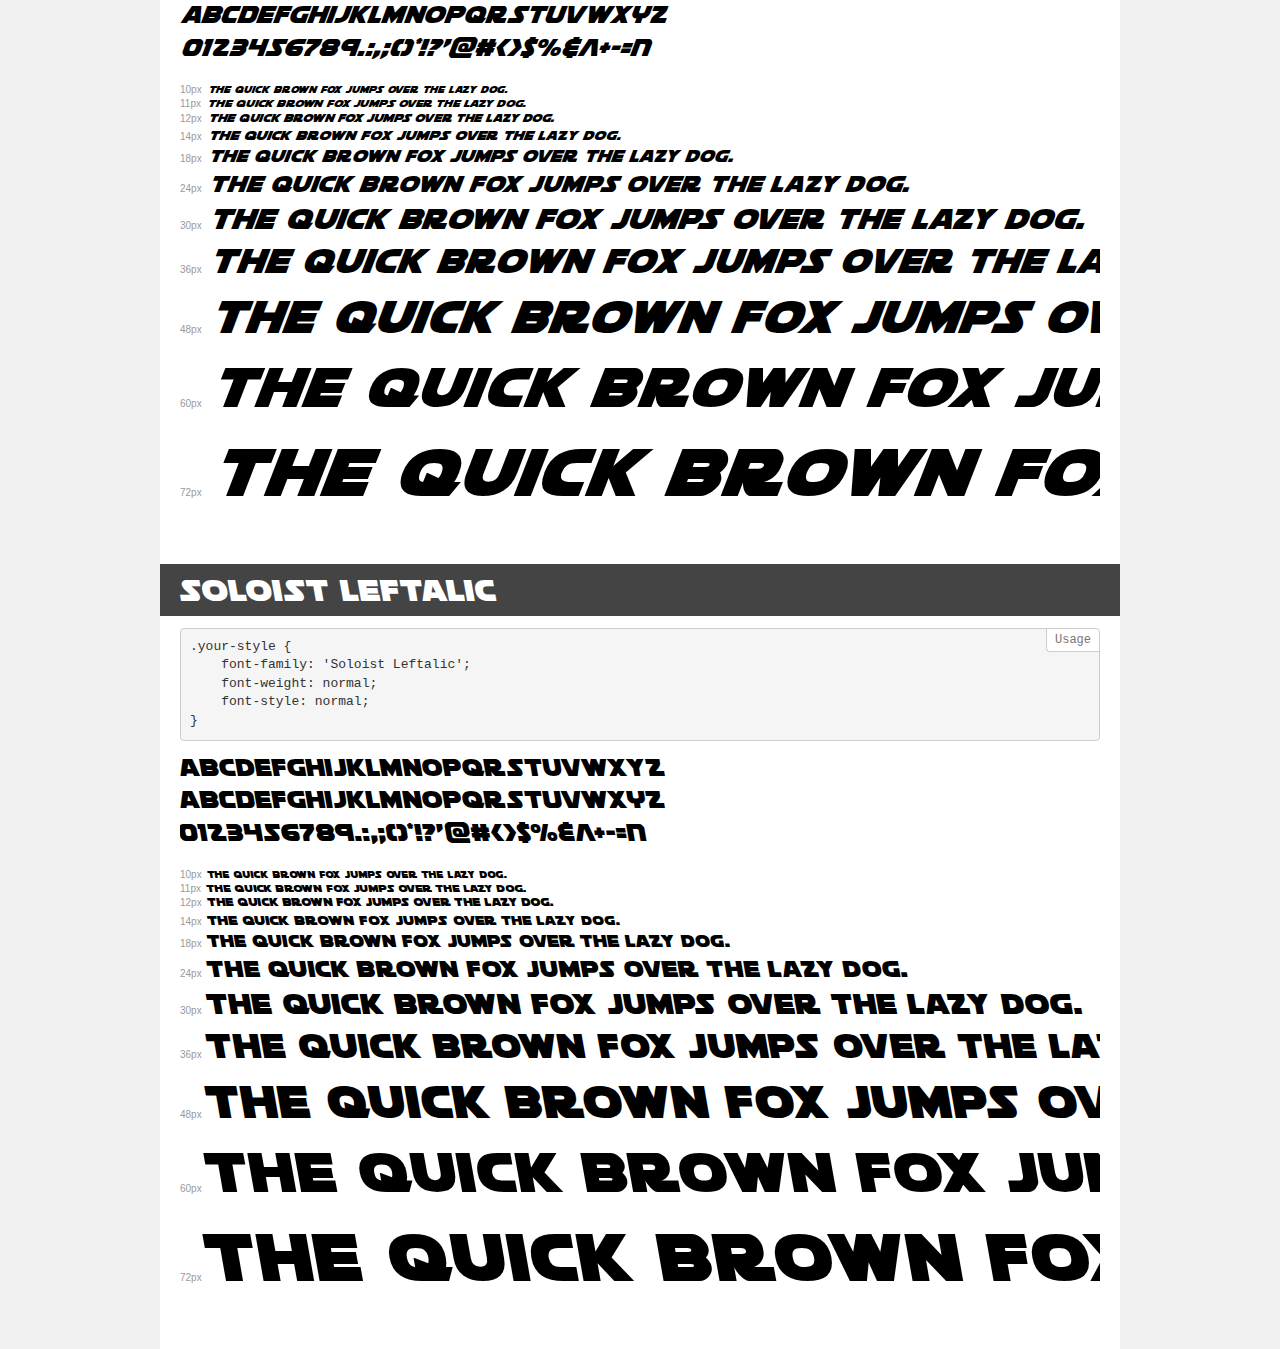
<file: fonts/demo.html>
<!DOCTYPE html>
<html lang="en">
<head>
    <meta charset="utf-8">
    <meta http-equiv="X-UA-Compatible" content="IE=edge">
    <meta name="viewport" content="width=device-width, initial-scale=1">
    <meta name="robots" content="noindex, noarchive">
    <meta name="format-detection" content="telephone=no">
    <title>Transfonter demo</title>
    <link href="stylesheet.css" rel="stylesheet">
    <style>
        /*
        http://meyerweb.com/eric/tools/css/reset/
        v2.0 | 20110126
        License: none (public domain)
        */
        html, body, div, span, applet, object, iframe,
        h1, h2, h3, h4, h5, h6, p, blockquote, pre,
        a, abbr, acronym, address, big, cite, code,
        del, dfn, em, img, ins, kbd, q, s, samp,
        small, strike, strong, sub, sup, tt, var,
        b, u, i, center,
        dl, dt, dd, ol, ul, li,
        fieldset, form, label, legend,
        table, caption, tbody, tfoot, thead, tr, th, td,
        article, aside, canvas, details, embed,
        figure, figcaption, footer, header, hgroup,
        menu, nav, output, ruby, section, summary,
        time, mark, audio, video {
            margin: 0;
            padding: 0;
            border: 0;
            font-size: 100%;
            font: inherit;
            vertical-align: baseline;
        }
        /* HTML5 display-role reset for older browsers */
        article, aside, details, figcaption, figure,
        footer, header, hgroup, menu, nav, section {
            display: block;
        }
        body {
            line-height: 1;
        }
        ol, ul {
            list-style: none;
        }
        blockquote, q {
            quotes: none;
        }
        blockquote:before, blockquote:after,
        q:before, q:after {
            content: '';
            content: none;
        }
        table {
            border-collapse: collapse;
            border-spacing: 0;
        }
        /* demo styles */
        body {
            background: #f0f0f0;
            color: #000;
        }
        .page {
            background: #fff;
            width: 920px;
            margin: 0 auto;
            padding: 20px 20px 0 20px;
            overflow: hidden;
        }
        .font-container {
            overflow-x: auto;
            overflow-y: hidden;
            margin-bottom: 40px;
            line-height: 1.3;
            white-space: nowrap;
            padding-bottom: 5px;
        }
        h1 {
            position: relative;
            background: #444;
            font-size: 32px;
            color: #fff;
            padding: 10px 20px;
            margin: 0 -20px 12px -20px;
        }
        .letters {
            font-size: 25px;
            margin-bottom: 20px;
        }
        .s10:before {
            content: '10px';
        }
        .s11:before {
            content: '11px';
        }
        .s12:before {
            content: '12px';
        }
        .s14:before {
            content: '14px';
        }
        .s18:before {
            content: '18px';
        }
        .s24:before {
            content: '24px';
        }
        .s30:before {
            content: '30px';
        }
        .s36:before {
            content: '36px';
        }
        .s48:before {
            content: '48px';
        }
        .s60:before {
            content: '60px';
        }
        .s72:before {
            content: '72px';
        }
        .s10:before, .s11:before, .s12:before, .s14:before,
        .s18:before, .s24:before, .s30:before, .s36:before,
        .s48:before, .s60:before, .s72:before {
            font-family: Arial, sans-serif;
            font-size: 10px;
            font-weight: normal;
            font-style: normal;
            color: #999;
            padding-right: 6px;
        }
        pre {
            display: block;
            position: relative;
            padding: 9px;
            margin: 0 0 10px;
            font-family: Monaco, Menlo, Consolas, "Courier New", monospace;
            font-size: 13px;
            line-height: 1.428571429;
            color: #333;
            font-weight: normal;
            font-style: normal;
            background-color: #f5f5f5;
            border: 1px solid #ccc;
            overflow-x: auto;
            border-radius: 4px;
        }
        pre:after {
            display: block;
            position: absolute;
            right: 0;
            top: 0;
            content: 'Usage';
            line-height: 1;
            padding: 5px 8px;
            font-size: 12px;
            color: #767676;
            background-color: #fff;
            border: 1px solid #ccc;
            border-right: none;
            border-top: none;
            border-radius: 0 4px 0 4px;
            z-index: 10;
        }
        /* responsive */
        @media (max-width: 959px) {
            .page {
                width: auto;
                margin: 0;
            }
        }
    </style>
</head>
<body>
<div class="page">
    <div class="demo">
        <h1 style="font-family: 'Soloist Laser'; font-weight: normal; font-style: italic;">Soloist Laser Italic</h1>
        <pre>.your-style {
    font-family: 'Soloist Laser';
    font-weight: normal;
    font-style: italic;
}</pre>
        <div class="font-container" style="font-family: 'Soloist Laser'; font-weight: normal; font-style: italic;">
            <p class="letters">
                abcdefghijklmnopqrstuvwxyz<br>
ABCDEFGHIJKLMNOPQRSTUVWXYZ<br>
                0123456789.:,;()*!?'@#<>$%&^+-=~
            </p>
            <p class="s10" style="font-size: 10px;">The quick brown fox jumps over the lazy dog.</p>
            <p class="s11" style="font-size: 11px;">The quick brown fox jumps over the lazy dog.</p>
            <p class="s12" style="font-size: 12px;">The quick brown fox jumps over the lazy dog.</p>
            <p class="s14" style="font-size: 14px;">The quick brown fox jumps over the lazy dog.</p>
            <p class="s18" style="font-size: 18px;">The quick brown fox jumps over the lazy dog.</p>
            <p class="s24" style="font-size: 24px;">The quick brown fox jumps over the lazy dog.</p>
            <p class="s30" style="font-size: 30px;">The quick brown fox jumps over the lazy dog.</p>
            <p class="s36" style="font-size: 36px;">The quick brown fox jumps over the lazy dog.</p>
            <p class="s48" style="font-size: 48px;">The quick brown fox jumps over the lazy dog.</p>
            <p class="s60" style="font-size: 60px;">The quick brown fox jumps over the lazy dog.</p>
            <p class="s72" style="font-size: 72px;">The quick brown fox jumps over the lazy dog.</p>
        </div>
    </div>
    <div class="demo">
        <h1 style="font-family: 'Soloist Academy'; font-weight: normal; font-style: normal;">Soloist Academy</h1>
        <pre>.your-style {
    font-family: 'Soloist Academy';
    font-weight: normal;
    font-style: normal;
}</pre>
        <div class="font-container" style="font-family: 'Soloist Academy'; font-weight: normal; font-style: normal;">
            <p class="letters">
                abcdefghijklmnopqrstuvwxyz<br>
ABCDEFGHIJKLMNOPQRSTUVWXYZ<br>
                0123456789.:,;()*!?'@#<>$%&^+-=~
            </p>
            <p class="s10" style="font-size: 10px;">The quick brown fox jumps over the lazy dog.</p>
            <p class="s11" style="font-size: 11px;">The quick brown fox jumps over the lazy dog.</p>
            <p class="s12" style="font-size: 12px;">The quick brown fox jumps over the lazy dog.</p>
            <p class="s14" style="font-size: 14px;">The quick brown fox jumps over the lazy dog.</p>
            <p class="s18" style="font-size: 18px;">The quick brown fox jumps over the lazy dog.</p>
            <p class="s24" style="font-size: 24px;">The quick brown fox jumps over the lazy dog.</p>
            <p class="s30" style="font-size: 30px;">The quick brown fox jumps over the lazy dog.</p>
            <p class="s36" style="font-size: 36px;">The quick brown fox jumps over the lazy dog.</p>
            <p class="s48" style="font-size: 48px;">The quick brown fox jumps over the lazy dog.</p>
            <p class="s60" style="font-size: 60px;">The quick brown fox jumps over the lazy dog.</p>
            <p class="s72" style="font-size: 72px;">The quick brown fox jumps over the lazy dog.</p>
        </div>
    </div>
    <div class="demo">
        <h1 style="font-family: 'Soloist 3D'; font-weight: normal; font-style: normal;">Soloist 3D</h1>
        <pre>.your-style {
    font-family: 'Soloist 3D';
    font-weight: normal;
    font-style: normal;
}</pre>
        <div class="font-container" style="font-family: 'Soloist 3D'; font-weight: normal; font-style: normal;">
            <p class="letters">
                abcdefghijklmnopqrstuvwxyz<br>
ABCDEFGHIJKLMNOPQRSTUVWXYZ<br>
                0123456789.:,;()*!?'@#<>$%&^+-=~
            </p>
            <p class="s10" style="font-size: 10px;">The quick brown fox jumps over the lazy dog.</p>
            <p class="s11" style="font-size: 11px;">The quick brown fox jumps over the lazy dog.</p>
            <p class="s12" style="font-size: 12px;">The quick brown fox jumps over the lazy dog.</p>
            <p class="s14" style="font-size: 14px;">The quick brown fox jumps over the lazy dog.</p>
            <p class="s18" style="font-size: 18px;">The quick brown fox jumps over the lazy dog.</p>
            <p class="s24" style="font-size: 24px;">The quick brown fox jumps over the lazy dog.</p>
            <p class="s30" style="font-size: 30px;">The quick brown fox jumps over the lazy dog.</p>
            <p class="s36" style="font-size: 36px;">The quick brown fox jumps over the lazy dog.</p>
            <p class="s48" style="font-size: 48px;">The quick brown fox jumps over the lazy dog.</p>
            <p class="s60" style="font-size: 60px;">The quick brown fox jumps over the lazy dog.</p>
            <p class="s72" style="font-size: 72px;">The quick brown fox jumps over the lazy dog.</p>
        </div>
    </div>
    <div class="demo">
        <h1 style="font-family: 'Soloist Outline'; font-weight: normal; font-style: normal;">Soloist Outline</h1>
        <pre>.your-style {
    font-family: 'Soloist Outline';
    font-weight: normal;
    font-style: normal;
}</pre>
        <div class="font-container" style="font-family: 'Soloist Outline'; font-weight: normal; font-style: normal;">
            <p class="letters">
                abcdefghijklmnopqrstuvwxyz<br>
ABCDEFGHIJKLMNOPQRSTUVWXYZ<br>
                0123456789.:,;()*!?'@#<>$%&^+-=~
            </p>
            <p class="s10" style="font-size: 10px;">The quick brown fox jumps over the lazy dog.</p>
            <p class="s11" style="font-size: 11px;">The quick brown fox jumps over the lazy dog.</p>
            <p class="s12" style="font-size: 12px;">The quick brown fox jumps over the lazy dog.</p>
            <p class="s14" style="font-size: 14px;">The quick brown fox jumps over the lazy dog.</p>
            <p class="s18" style="font-size: 18px;">The quick brown fox jumps over the lazy dog.</p>
            <p class="s24" style="font-size: 24px;">The quick brown fox jumps over the lazy dog.</p>
            <p class="s30" style="font-size: 30px;">The quick brown fox jumps over the lazy dog.</p>
            <p class="s36" style="font-size: 36px;">The quick brown fox jumps over the lazy dog.</p>
            <p class="s48" style="font-size: 48px;">The quick brown fox jumps over the lazy dog.</p>
            <p class="s60" style="font-size: 60px;">The quick brown fox jumps over the lazy dog.</p>
            <p class="s72" style="font-size: 72px;">The quick brown fox jumps over the lazy dog.</p>
        </div>
    </div>
    <div class="demo">
        <h1 style="font-family: 'Soloist Halftone 2'; font-weight: normal; font-style: normal;">Soloist Halftone 2</h1>
        <pre>.your-style {
    font-family: 'Soloist Halftone 2';
    font-weight: normal;
    font-style: normal;
}</pre>
        <div class="font-container" style="font-family: 'Soloist Halftone 2'; font-weight: normal; font-style: normal;">
            <p class="letters">
                abcdefghijklmnopqrstuvwxyz<br>
ABCDEFGHIJKLMNOPQRSTUVWXYZ<br>
                0123456789.:,;()*!?'@#<>$%&^+-=~
            </p>
            <p class="s10" style="font-size: 10px;">The quick brown fox jumps over the lazy dog.</p>
            <p class="s11" style="font-size: 11px;">The quick brown fox jumps over the lazy dog.</p>
            <p class="s12" style="font-size: 12px;">The quick brown fox jumps over the lazy dog.</p>
            <p class="s14" style="font-size: 14px;">The quick brown fox jumps over the lazy dog.</p>
            <p class="s18" style="font-size: 18px;">The quick brown fox jumps over the lazy dog.</p>
            <p class="s24" style="font-size: 24px;">The quick brown fox jumps over the lazy dog.</p>
            <p class="s30" style="font-size: 30px;">The quick brown fox jumps over the lazy dog.</p>
            <p class="s36" style="font-size: 36px;">The quick brown fox jumps over the lazy dog.</p>
            <p class="s48" style="font-size: 48px;">The quick brown fox jumps over the lazy dog.</p>
            <p class="s60" style="font-size: 60px;">The quick brown fox jumps over the lazy dog.</p>
            <p class="s72" style="font-size: 72px;">The quick brown fox jumps over the lazy dog.</p>
        </div>
    </div>
    <div class="demo">
        <h1 style="font-family: 'Soloist Chrome'; font-weight: normal; font-style: normal;">Soloist Chrome</h1>
        <pre>.your-style {
    font-family: 'Soloist Chrome';
    font-weight: normal;
    font-style: normal;
}</pre>
        <div class="font-container" style="font-family: 'Soloist Chrome'; font-weight: normal; font-style: normal;">
            <p class="letters">
                abcdefghijklmnopqrstuvwxyz<br>
ABCDEFGHIJKLMNOPQRSTUVWXYZ<br>
                0123456789.:,;()*!?'@#<>$%&^+-=~
            </p>
            <p class="s10" style="font-size: 10px;">The quick brown fox jumps over the lazy dog.</p>
            <p class="s11" style="font-size: 11px;">The quick brown fox jumps over the lazy dog.</p>
            <p class="s12" style="font-size: 12px;">The quick brown fox jumps over the lazy dog.</p>
            <p class="s14" style="font-size: 14px;">The quick brown fox jumps over the lazy dog.</p>
            <p class="s18" style="font-size: 18px;">The quick brown fox jumps over the lazy dog.</p>
            <p class="s24" style="font-size: 24px;">The quick brown fox jumps over the lazy dog.</p>
            <p class="s30" style="font-size: 30px;">The quick brown fox jumps over the lazy dog.</p>
            <p class="s36" style="font-size: 36px;">The quick brown fox jumps over the lazy dog.</p>
            <p class="s48" style="font-size: 48px;">The quick brown fox jumps over the lazy dog.</p>
            <p class="s60" style="font-size: 60px;">The quick brown fox jumps over the lazy dog.</p>
            <p class="s72" style="font-size: 72px;">The quick brown fox jumps over the lazy dog.</p>
        </div>
    </div>
    <div class="demo">
        <h1 style="font-family: 'Soloist'; font-weight: normal; font-style: normal;">Soloist</h1>
        <pre>.your-style {
    font-family: 'Soloist';
    font-weight: normal;
    font-style: normal;
}</pre>
        <div class="font-container" style="font-family: 'Soloist'; font-weight: normal; font-style: normal;">
            <p class="letters">
                abcdefghijklmnopqrstuvwxyz<br>
ABCDEFGHIJKLMNOPQRSTUVWXYZ<br>
                0123456789.:,;()*!?'@#<>$%&^+-=~
            </p>
            <p class="s10" style="font-size: 10px;">The quick brown fox jumps over the lazy dog.</p>
            <p class="s11" style="font-size: 11px;">The quick brown fox jumps over the lazy dog.</p>
            <p class="s12" style="font-size: 12px;">The quick brown fox jumps over the lazy dog.</p>
            <p class="s14" style="font-size: 14px;">The quick brown fox jumps over the lazy dog.</p>
            <p class="s18" style="font-size: 18px;">The quick brown fox jumps over the lazy dog.</p>
            <p class="s24" style="font-size: 24px;">The quick brown fox jumps over the lazy dog.</p>
            <p class="s30" style="font-size: 30px;">The quick brown fox jumps over the lazy dog.</p>
            <p class="s36" style="font-size: 36px;">The quick brown fox jumps over the lazy dog.</p>
            <p class="s48" style="font-size: 48px;">The quick brown fox jumps over the lazy dog.</p>
            <p class="s60" style="font-size: 60px;">The quick brown fox jumps over the lazy dog.</p>
            <p class="s72" style="font-size: 72px;">The quick brown fox jumps over the lazy dog.</p>
        </div>
    </div>
    <div class="demo">
        <h1 style="font-family: 'Soloist'; font-weight: normal; font-style: italic;">Soloist Italic</h1>
        <pre>.your-style {
    font-family: 'Soloist';
    font-weight: normal;
    font-style: italic;
}</pre>
        <div class="font-container" style="font-family: 'Soloist'; font-weight: normal; font-style: italic;">
            <p class="letters">
                abcdefghijklmnopqrstuvwxyz<br>
ABCDEFGHIJKLMNOPQRSTUVWXYZ<br>
                0123456789.:,;()*!?'@#<>$%&^+-=~
            </p>
            <p class="s10" style="font-size: 10px;">The quick brown fox jumps over the lazy dog.</p>
            <p class="s11" style="font-size: 11px;">The quick brown fox jumps over the lazy dog.</p>
            <p class="s12" style="font-size: 12px;">The quick brown fox jumps over the lazy dog.</p>
            <p class="s14" style="font-size: 14px;">The quick brown fox jumps over the lazy dog.</p>
            <p class="s18" style="font-size: 18px;">The quick brown fox jumps over the lazy dog.</p>
            <p class="s24" style="font-size: 24px;">The quick brown fox jumps over the lazy dog.</p>
            <p class="s30" style="font-size: 30px;">The quick brown fox jumps over the lazy dog.</p>
            <p class="s36" style="font-size: 36px;">The quick brown fox jumps over the lazy dog.</p>
            <p class="s48" style="font-size: 48px;">The quick brown fox jumps over the lazy dog.</p>
            <p class="s60" style="font-size: 60px;">The quick brown fox jumps over the lazy dog.</p>
            <p class="s72" style="font-size: 72px;">The quick brown fox jumps over the lazy dog.</p>
        </div>
    </div>
    <div class="demo">
        <h1 style="font-family: 'Soloist Gradient'; font-weight: normal; font-style: normal;">Soloist Gradient</h1>
        <pre>.your-style {
    font-family: 'Soloist Gradient';
    font-weight: normal;
    font-style: normal;
}</pre>
        <div class="font-container" style="font-family: 'Soloist Gradient'; font-weight: normal; font-style: normal;">
            <p class="letters">
                abcdefghijklmnopqrstuvwxyz<br>
ABCDEFGHIJKLMNOPQRSTUVWXYZ<br>
                0123456789.:,;()*!?'@#<>$%&^+-=~
            </p>
            <p class="s10" style="font-size: 10px;">The quick brown fox jumps over the lazy dog.</p>
            <p class="s11" style="font-size: 11px;">The quick brown fox jumps over the lazy dog.</p>
            <p class="s12" style="font-size: 12px;">The quick brown fox jumps over the lazy dog.</p>
            <p class="s14" style="font-size: 14px;">The quick brown fox jumps over the lazy dog.</p>
            <p class="s18" style="font-size: 18px;">The quick brown fox jumps over the lazy dog.</p>
            <p class="s24" style="font-size: 24px;">The quick brown fox jumps over the lazy dog.</p>
            <p class="s30" style="font-size: 30px;">The quick brown fox jumps over the lazy dog.</p>
            <p class="s36" style="font-size: 36px;">The quick brown fox jumps over the lazy dog.</p>
            <p class="s48" style="font-size: 48px;">The quick brown fox jumps over the lazy dog.</p>
            <p class="s60" style="font-size: 60px;">The quick brown fox jumps over the lazy dog.</p>
            <p class="s72" style="font-size: 72px;">The quick brown fox jumps over the lazy dog.</p>
        </div>
    </div>
    <div class="demo">
        <h1 style="font-family: 'Soloist Expanded'; font-weight: normal; font-style: normal;">Soloist Expanded</h1>
        <pre>.your-style {
    font-family: 'Soloist Expanded';
    font-weight: normal;
    font-style: normal;
}</pre>
        <div class="font-container" style="font-family: 'Soloist Expanded'; font-weight: normal; font-style: normal;">
            <p class="letters">
                abcdefghijklmnopqrstuvwxyz<br>
ABCDEFGHIJKLMNOPQRSTUVWXYZ<br>
                0123456789.:,;()*!?'@#<>$%&^+-=~
            </p>
            <p class="s10" style="font-size: 10px;">The quick brown fox jumps over the lazy dog.</p>
            <p class="s11" style="font-size: 11px;">The quick brown fox jumps over the lazy dog.</p>
            <p class="s12" style="font-size: 12px;">The quick brown fox jumps over the lazy dog.</p>
            <p class="s14" style="font-size: 14px;">The quick brown fox jumps over the lazy dog.</p>
            <p class="s18" style="font-size: 18px;">The quick brown fox jumps over the lazy dog.</p>
            <p class="s24" style="font-size: 24px;">The quick brown fox jumps over the lazy dog.</p>
            <p class="s30" style="font-size: 30px;">The quick brown fox jumps over the lazy dog.</p>
            <p class="s36" style="font-size: 36px;">The quick brown fox jumps over the lazy dog.</p>
            <p class="s48" style="font-size: 48px;">The quick brown fox jumps over the lazy dog.</p>
            <p class="s60" style="font-size: 60px;">The quick brown fox jumps over the lazy dog.</p>
            <p class="s72" style="font-size: 72px;">The quick brown fox jumps over the lazy dog.</p>
        </div>
    </div>
    <div class="demo">
        <h1 style="font-family: 'Soloist Halftone'; font-weight: normal; font-style: normal;">Soloist Halftone</h1>
        <pre>.your-style {
    font-family: 'Soloist Halftone';
    font-weight: normal;
    font-style: normal;
}</pre>
        <div class="font-container" style="font-family: 'Soloist Halftone'; font-weight: normal; font-style: normal;">
            <p class="letters">
                abcdefghijklmnopqrstuvwxyz<br>
ABCDEFGHIJKLMNOPQRSTUVWXYZ<br>
                0123456789.:,;()*!?'@#<>$%&^+-=~
            </p>
            <p class="s10" style="font-size: 10px;">The quick brown fox jumps over the lazy dog.</p>
            <p class="s11" style="font-size: 11px;">The quick brown fox jumps over the lazy dog.</p>
            <p class="s12" style="font-size: 12px;">The quick brown fox jumps over the lazy dog.</p>
            <p class="s14" style="font-size: 14px;">The quick brown fox jumps over the lazy dog.</p>
            <p class="s18" style="font-size: 18px;">The quick brown fox jumps over the lazy dog.</p>
            <p class="s24" style="font-size: 24px;">The quick brown fox jumps over the lazy dog.</p>
            <p class="s30" style="font-size: 30px;">The quick brown fox jumps over the lazy dog.</p>
            <p class="s36" style="font-size: 36px;">The quick brown fox jumps over the lazy dog.</p>
            <p class="s48" style="font-size: 48px;">The quick brown fox jumps over the lazy dog.</p>
            <p class="s60" style="font-size: 60px;">The quick brown fox jumps over the lazy dog.</p>
            <p class="s72" style="font-size: 72px;">The quick brown fox jumps over the lazy dog.</p>
        </div>
    </div>
    <div class="demo">
        <h1 style="font-family: 'Soloist Condensed'; font-weight: normal; font-style: normal;">Soloist Condensed</h1>
        <pre>.your-style {
    font-family: 'Soloist Condensed';
    font-weight: normal;
    font-style: normal;
}</pre>
        <div class="font-container" style="font-family: 'Soloist Condensed'; font-weight: normal; font-style: normal;">
            <p class="letters">
                abcdefghijklmnopqrstuvwxyz<br>
ABCDEFGHIJKLMNOPQRSTUVWXYZ<br>
                0123456789.:,;()*!?'@#<>$%&^+-=~
            </p>
            <p class="s10" style="font-size: 10px;">The quick brown fox jumps over the lazy dog.</p>
            <p class="s11" style="font-size: 11px;">The quick brown fox jumps over the lazy dog.</p>
            <p class="s12" style="font-size: 12px;">The quick brown fox jumps over the lazy dog.</p>
            <p class="s14" style="font-size: 14px;">The quick brown fox jumps over the lazy dog.</p>
            <p class="s18" style="font-size: 18px;">The quick brown fox jumps over the lazy dog.</p>
            <p class="s24" style="font-size: 24px;">The quick brown fox jumps over the lazy dog.</p>
            <p class="s30" style="font-size: 30px;">The quick brown fox jumps over the lazy dog.</p>
            <p class="s36" style="font-size: 36px;">The quick brown fox jumps over the lazy dog.</p>
            <p class="s48" style="font-size: 48px;">The quick brown fox jumps over the lazy dog.</p>
            <p class="s60" style="font-size: 60px;">The quick brown fox jumps over the lazy dog.</p>
            <p class="s72" style="font-size: 72px;">The quick brown fox jumps over the lazy dog.</p>
        </div>
    </div>
    <div class="demo">
        <h1 style="font-family: 'Soloist Laser'; font-weight: normal; font-style: normal;">Soloist Laser</h1>
        <pre>.your-style {
    font-family: 'Soloist Laser';
    font-weight: normal;
    font-style: normal;
}</pre>
        <div class="font-container" style="font-family: 'Soloist Laser'; font-weight: normal; font-style: normal;">
            <p class="letters">
                abcdefghijklmnopqrstuvwxyz<br>
ABCDEFGHIJKLMNOPQRSTUVWXYZ<br>
                0123456789.:,;()*!?'@#<>$%&^+-=~
            </p>
            <p class="s10" style="font-size: 10px;">The quick brown fox jumps over the lazy dog.</p>
            <p class="s11" style="font-size: 11px;">The quick brown fox jumps over the lazy dog.</p>
            <p class="s12" style="font-size: 12px;">The quick brown fox jumps over the lazy dog.</p>
            <p class="s14" style="font-size: 14px;">The quick brown fox jumps over the lazy dog.</p>
            <p class="s18" style="font-size: 18px;">The quick brown fox jumps over the lazy dog.</p>
            <p class="s24" style="font-size: 24px;">The quick brown fox jumps over the lazy dog.</p>
            <p class="s30" style="font-size: 30px;">The quick brown fox jumps over the lazy dog.</p>
            <p class="s36" style="font-size: 36px;">The quick brown fox jumps over the lazy dog.</p>
            <p class="s48" style="font-size: 48px;">The quick brown fox jumps over the lazy dog.</p>
            <p class="s60" style="font-size: 60px;">The quick brown fox jumps over the lazy dog.</p>
            <p class="s72" style="font-size: 72px;">The quick brown fox jumps over the lazy dog.</p>
        </div>
    </div>
    <div class="demo">
        <h1 style="font-family: 'Soloist Halftone'; font-weight: normal; font-style: normal;">Soloist Halftone</h1>
        <pre>.your-style {
    font-family: 'Soloist Halftone';
    font-weight: normal;
    font-style: normal;
}</pre>
        <div class="font-container" style="font-family: 'Soloist Halftone'; font-weight: normal; font-style: normal;">
            <p class="letters">
                abcdefghijklmnopqrstuvwxyz<br>
ABCDEFGHIJKLMNOPQRSTUVWXYZ<br>
                0123456789.:,;()*!?'@#<>$%&^+-=~
            </p>
            <p class="s10" style="font-size: 10px;">The quick brown fox jumps over the lazy dog.</p>
            <p class="s11" style="font-size: 11px;">The quick brown fox jumps over the lazy dog.</p>
            <p class="s12" style="font-size: 12px;">The quick brown fox jumps over the lazy dog.</p>
            <p class="s14" style="font-size: 14px;">The quick brown fox jumps over the lazy dog.</p>
            <p class="s18" style="font-size: 18px;">The quick brown fox jumps over the lazy dog.</p>
            <p class="s24" style="font-size: 24px;">The quick brown fox jumps over the lazy dog.</p>
            <p class="s30" style="font-size: 30px;">The quick brown fox jumps over the lazy dog.</p>
            <p class="s36" style="font-size: 36px;">The quick brown fox jumps over the lazy dog.</p>
            <p class="s48" style="font-size: 48px;">The quick brown fox jumps over the lazy dog.</p>
            <p class="s60" style="font-size: 60px;">The quick brown fox jumps over the lazy dog.</p>
            <p class="s72" style="font-size: 72px;">The quick brown fox jumps over the lazy dog.</p>
        </div>
    </div>
    <div class="demo">
        <h1 style="font-family: 'Soloist Title'; font-weight: normal; font-style: normal;">Soloist Title</h1>
        <pre>.your-style {
    font-family: 'Soloist Title';
    font-weight: normal;
    font-style: normal;
}</pre>
        <div class="font-container" style="font-family: 'Soloist Title'; font-weight: normal; font-style: normal;">
            <p class="letters">
                abcdefghijklmnopqrstuvwxyz<br>
ABCDEFGHIJKLMNOPQRSTUVWXYZ<br>
                0123456789.:,;()*!?'@#<>$%&^+-=~
            </p>
            <p class="s10" style="font-size: 10px;">The quick brown fox jumps over the lazy dog.</p>
            <p class="s11" style="font-size: 11px;">The quick brown fox jumps over the lazy dog.</p>
            <p class="s12" style="font-size: 12px;">The quick brown fox jumps over the lazy dog.</p>
            <p class="s14" style="font-size: 14px;">The quick brown fox jumps over the lazy dog.</p>
            <p class="s18" style="font-size: 18px;">The quick brown fox jumps over the lazy dog.</p>
            <p class="s24" style="font-size: 24px;">The quick brown fox jumps over the lazy dog.</p>
            <p class="s30" style="font-size: 30px;">The quick brown fox jumps over the lazy dog.</p>
            <p class="s36" style="font-size: 36px;">The quick brown fox jumps over the lazy dog.</p>
            <p class="s48" style="font-size: 48px;">The quick brown fox jumps over the lazy dog.</p>
            <p class="s60" style="font-size: 60px;">The quick brown fox jumps over the lazy dog.</p>
            <p class="s72" style="font-size: 72px;">The quick brown fox jumps over the lazy dog.</p>
        </div>
    </div>
    <div class="demo">
        <h1 style="font-family: 'Soloist Straight'; font-weight: normal; font-style: normal;">Soloist Straight</h1>
        <pre>.your-style {
    font-family: 'Soloist Straight';
    font-weight: normal;
    font-style: normal;
}</pre>
        <div class="font-container" style="font-family: 'Soloist Straight'; font-weight: normal; font-style: normal;">
            <p class="letters">
                abcdefghijklmnopqrstuvwxyz<br>
ABCDEFGHIJKLMNOPQRSTUVWXYZ<br>
                0123456789.:,;()*!?'@#<>$%&^+-=~
            </p>
            <p class="s10" style="font-size: 10px;">The quick brown fox jumps over the lazy dog.</p>
            <p class="s11" style="font-size: 11px;">The quick brown fox jumps over the lazy dog.</p>
            <p class="s12" style="font-size: 12px;">The quick brown fox jumps over the lazy dog.</p>
            <p class="s14" style="font-size: 14px;">The quick brown fox jumps over the lazy dog.</p>
            <p class="s18" style="font-size: 18px;">The quick brown fox jumps over the lazy dog.</p>
            <p class="s24" style="font-size: 24px;">The quick brown fox jumps over the lazy dog.</p>
            <p class="s30" style="font-size: 30px;">The quick brown fox jumps over the lazy dog.</p>
            <p class="s36" style="font-size: 36px;">The quick brown fox jumps over the lazy dog.</p>
            <p class="s48" style="font-size: 48px;">The quick brown fox jumps over the lazy dog.</p>
            <p class="s60" style="font-size: 60px;">The quick brown fox jumps over the lazy dog.</p>
            <p class="s72" style="font-size: 72px;">The quick brown fox jumps over the lazy dog.</p>
        </div>
    </div>
    <div class="demo">
        <h1 style="font-family: 'Soloist Extra'; font-weight: normal; font-style: italic;">Soloist Extra-Italic</h1>
        <pre>.your-style {
    font-family: 'Soloist Extra';
    font-weight: normal;
    font-style: italic;
}</pre>
        <div class="font-container" style="font-family: 'Soloist Extra'; font-weight: normal; font-style: italic;">
            <p class="letters">
                abcdefghijklmnopqrstuvwxyz<br>
ABCDEFGHIJKLMNOPQRSTUVWXYZ<br>
                0123456789.:,;()*!?'@#<>$%&^+-=~
            </p>
            <p class="s10" style="font-size: 10px;">The quick brown fox jumps over the lazy dog.</p>
            <p class="s11" style="font-size: 11px;">The quick brown fox jumps over the lazy dog.</p>
            <p class="s12" style="font-size: 12px;">The quick brown fox jumps over the lazy dog.</p>
            <p class="s14" style="font-size: 14px;">The quick brown fox jumps over the lazy dog.</p>
            <p class="s18" style="font-size: 18px;">The quick brown fox jumps over the lazy dog.</p>
            <p class="s24" style="font-size: 24px;">The quick brown fox jumps over the lazy dog.</p>
            <p class="s30" style="font-size: 30px;">The quick brown fox jumps over the lazy dog.</p>
            <p class="s36" style="font-size: 36px;">The quick brown fox jumps over the lazy dog.</p>
            <p class="s48" style="font-size: 48px;">The quick brown fox jumps over the lazy dog.</p>
            <p class="s60" style="font-size: 60px;">The quick brown fox jumps over the lazy dog.</p>
            <p class="s72" style="font-size: 72px;">The quick brown fox jumps over the lazy dog.</p>
        </div>
    </div>
    <div class="demo">
        <h1 style="font-family: 'Soloist Leftalic'; font-weight: normal; font-style: normal;">Soloist Leftalic</h1>
        <pre>.your-style {
    font-family: 'Soloist Leftalic';
    font-weight: normal;
    font-style: normal;
}</pre>
        <div class="font-container" style="font-family: 'Soloist Leftalic'; font-weight: normal; font-style: normal;">
            <p class="letters">
                abcdefghijklmnopqrstuvwxyz<br>
ABCDEFGHIJKLMNOPQRSTUVWXYZ<br>
                0123456789.:,;()*!?'@#<>$%&^+-=~
            </p>
            <p class="s10" style="font-size: 10px;">The quick brown fox jumps over the lazy dog.</p>
            <p class="s11" style="font-size: 11px;">The quick brown fox jumps over the lazy dog.</p>
            <p class="s12" style="font-size: 12px;">The quick brown fox jumps over the lazy dog.</p>
            <p class="s14" style="font-size: 14px;">The quick brown fox jumps over the lazy dog.</p>
            <p class="s18" style="font-size: 18px;">The quick brown fox jumps over the lazy dog.</p>
            <p class="s24" style="font-size: 24px;">The quick brown fox jumps over the lazy dog.</p>
            <p class="s30" style="font-size: 30px;">The quick brown fox jumps over the lazy dog.</p>
            <p class="s36" style="font-size: 36px;">The quick brown fox jumps over the lazy dog.</p>
            <p class="s48" style="font-size: 48px;">The quick brown fox jumps over the lazy dog.</p>
            <p class="s60" style="font-size: 60px;">The quick brown fox jumps over the lazy dog.</p>
            <p class="s72" style="font-size: 72px;">The quick brown fox jumps over the lazy dog.</p>
        </div>
    </div>
</div>
</body>
</html>
</file>
<file: fonts/stylesheet.css>
@font-face {
    font-family: 'Soloist Laser';
    src: url('SoloistLaserItalic.woff2') format('woff2'),
        url('SoloistLaserItalic.woff') format('woff');
    font-weight: normal;
    font-style: italic;
    font-display: swap;
}

@font-face {
    font-family: 'Soloist Academy';
    src: url('SoloistAcademy.woff2') format('woff2'),
        url('SoloistAcademy.woff') format('woff');
    font-weight: normal;
    font-style: normal;
    font-display: swap;
}

@font-face {
    font-family: 'Soloist 3D';
    src: url('Soloist3D.woff2') format('woff2'),
        url('Soloist3D.woff') format('woff');
    font-weight: normal;
    font-style: normal;
    font-display: swap;
}

@font-face {
    font-family: 'Soloist Outline';
    src: url('SoloistOutline.woff2') format('woff2'),
        url('SoloistOutline.woff') format('woff');
    font-weight: normal;
    font-style: normal;
    font-display: swap;
}

@font-face {
    font-family: 'Soloist Halftone 2';
    src: url('SoloistHalftone2.woff2') format('woff2'),
        url('SoloistHalftone2.woff') format('woff');
    font-weight: normal;
    font-style: normal;
    font-display: swap;
}

@font-face {
    font-family: 'Soloist Chrome';
    src: url('SoloistChrome.woff2') format('woff2'),
        url('SoloistChrome.woff') format('woff');
    font-weight: normal;
    font-style: normal;
    font-display: swap;
}

@font-face {
    font-family: 'Soloist';
    src: url('Soloist.woff2') format('woff2'),
        url('Soloist.woff') format('woff');
    font-weight: normal;
    font-style: normal;
    font-display: swap;
}

@font-face {
    font-family: 'Soloist';
    src: url('SoloistItalic.woff2') format('woff2'),
        url('SoloistItalic.woff') format('woff');
    font-weight: normal;
    font-style: italic;
    font-display: swap;
}

@font-face {
    font-family: 'Soloist Gradient';
    src: url('SoloistGradient.woff2') format('woff2'),
        url('SoloistGradient.woff') format('woff');
    font-weight: normal;
    font-style: normal;
    font-display: swap;
}

@font-face {
    font-family: 'Soloist Expanded';
    src: url('SoloistExpanded.woff2') format('woff2'),
        url('SoloistExpanded.woff') format('woff');
    font-weight: normal;
    font-style: normal;
    font-display: swap;
}

@font-face {
    font-family: 'Soloist Halftone';
    src: url('SoloistHalftone.woff2') format('woff2'),
        url('SoloistHalftone.woff') format('woff');
    font-weight: normal;
    font-style: normal;
    font-display: swap;
}

@font-face {
    font-family: 'Soloist Condensed';
    src: url('SoloistCondensed.woff2') format('woff2'),
        url('SoloistCondensed.woff') format('woff');
    font-weight: normal;
    font-style: normal;
    font-display: swap;
}

@font-face {
    font-family: 'Soloist Laser';
    src: url('SoloistLaser.woff2') format('woff2'),
        url('SoloistLaser.woff') format('woff');
    font-weight: normal;
    font-style: normal;
    font-display: swap;
}

@font-face {
    font-family: 'Soloist Halftone';
    src: url('SoloistHalftone.woff2') format('woff2'),
        url('SoloistHalftone.woff') format('woff');
    font-weight: normal;
    font-style: normal;
    font-display: swap;
}

@font-face {
    font-family: 'Soloist Title';
    src: url('SoloistTitle.woff2') format('woff2'),
        url('SoloistTitle.woff') format('woff');
    font-weight: normal;
    font-style: normal;
    font-display: swap;
}

@font-face {
    font-family: 'Soloist Straight';
    src: url('SoloistStraight.woff2') format('woff2'),
        url('SoloistStraight.woff') format('woff');
    font-weight: normal;
    font-style: normal;
    font-display: swap;
}

@font-face {
    font-family: 'Soloist Extra';
    src: url('SoloistExtra-Italic.woff2') format('woff2'),
        url('SoloistExtra-Italic.woff') format('woff');
    font-weight: normal;
    font-style: italic;
    font-display: swap;
}

@font-face {
    font-family: 'Soloist Leftalic';
    src: url('SoloistLeftalic.woff2') format('woff2'),
        url('SoloistLeftalic.woff') format('woff');
    font-weight: normal;
    font-style: normal;
    font-display: swap;
}
</file>
<file: styles/styles.css>
/* http://meyerweb.com/eric/tools/css/reset/ 
   v2.0 | 20110126
   License: none (public domain)
*/

html, body, div, span, applet, object, iframe,
h1, h2, h3, h4, h5, h6, p, blockquote, pre,
a, abbr, acronym, address, big, cite, code,
del, dfn, em, img, ins, kbd, q, s, samp,
small, strike, strong, sub, sup, tt, var,
b, u, i, center,
dl, dt, dd, ol, ul, li,
fieldset, form, label, legend,
table, caption, tbody, tfoot, thead, tr, th, td,
article, aside, canvas, details, embed, 
figure, figcaption, footer, header, hgroup, 
menu, nav, output, ruby, section, summary,
time, mark, audio, video {
	margin: 0;
	padding: 0;
	border: 0;
	font-size: 100%;
	font: inherit;
	vertical-align: baseline;
}
/* HTML5 display-role reset for older browsers */
article, aside, details, figcaption, figure, 
footer, header, hgroup, menu, nav, section {
	display: block;
}
body {
	line-height: 1;
}
ol, ul {
	list-style: none;
}
blockquote, q {
	quotes: none;
}
blockquote:before, blockquote:after,
q:before, q:after {
	content: '';
	content: none;
}
table {
	border-collapse: collapse;
	border-spacing: 0;
}

/* End reset */
/* Start Header */

/*
   * {
    scrollbar-width: auto;
    scrollbar-color: rgb(25,25,25,1) rgb(14,14,14,1);
  }
  
  *::-webkit-scrollbar {
    width: 14px;
  }
  *::-webkit-scrollbar-track {
    background: rgb(25,25,25,1);
  }
  *::-webkit-scrollbar-thumb {
    background-color: rgb(14,14,14,1);
    border-radius: 20px;
    border: 2px solid rgb(25,25,25,1);
  }*/

a:link {
    text-decoration: none;
    color: #9146FF;
    
}

a:visited {
    color: #F0D200;
}

a:hover {
    text-decoration: none;
    color: #ffe72d;
}

a:focus {
    text-decoration: none;
    color: #ffe72d;
}

a:active {
    color: #ffe72d;
}

#body {
    background-color: #1A1A1B;
    overflow: auto;
    height: 100vh;
}

/*Start Header*/

#title-bar {
    height: 180px;
    border-bottom: 1px solid #F0D200;
}

#header-img {
    position: absolute;
    top: 0;
    left: 0;
    z-index: 3;
    height: 180px;
    width: 415px;
    background-size: contain;
    background-repeat: no-repeat;
}

#header-title {
    position: absolute;
    left: 300px;
    top: 25px;
    z-index: 3;
    width: calc(100vw - 330px);
    max-width: calc(100vw - 330px);
    font-size: 48px;
    font-family: 'Soloist Chrome', sans-serif;
    text-shadow: 3px 3px #F0D200;
    color: #9146FF;
}

#header-name {
    font-size: 68px;
    line-height: 68px;
    font-family: 'Soloist', sans-serif;
    text-shadow: 3px 3px #261145;
    color: #F0D200;
}

#subtitle {
    position: absolute;
    text-align: center;
    z-index: 2;
    top: 13px;
    right: 0;
    width: calc(100vw - 840px);
    max-width: calc(100vw - 840px);
    font-family: 'Soloist Halftone', sans-serif;
    text-shadow: 1px 1px #564175;
    color: #eeeed9;
    font-size: 38px;
}

#subtitle-medforce {
    position: absolute;
    text-align: center;
    z-index: 2;
    top: 47px;
    right: 0;
    width: calc(100vw - 840px);
    max-width: calc(100vw - 840px);
    font-family: 'Soloist', sans-serif;
    font-size: 68px;
    text-shadow: 3px 3px #261145;
    color: #9D00FD;
}

#header-img-joe {
    position: absolute;
    top: 0;
    left: 180px;
    z-index: 2;
    height: 180px;
    width: 550px;
    background-size: cover;
    background-repeat: no-repeat;
}

#stars-bg {
    position: absolute;
    top: 0;
    right: 0;
    z-index: 1;
    height: 180px;
    width: 100vw;
    max-width: 100vw;
    background-size: contain;
    background-repeat: repeat;
}

#top-nav {
    position: absolute;
    z-index: 2;
    top: 150px;
    right: 0;
    font-size: 20px;
    width: calc(100vw - 840px);
    font-family: 'Soloist Laser', sans-serif;
    text-shadow: 1px 1px #261145;
    color: #F0D200;
}

.title-menu {
    display: flex;
    justify-content: space-around;
    text-align: center;
    flex-wrap: wrap;
    height: 30px;
}

.menu-item {
    flex: 1;
    background: radial-gradient(ellipse at bottom, rgb(201, 122, 254, .3) 0%, rgb(66, 18, 114, .3) 60%, rgb(0, 0, 0, 0) 85%);
    user-select: none;
    line-height: 30px;
}

.menu-item:hover {
    background: radial-gradient(ellipse at bottom, rgb(201, 122, 254, .6) 0%, rgb(66, 18, 114, .6) 60%, rgb(0, 0, 0, 0) 75%);
    font-size: 21px; 
}

a.menu-link:link {
    text-decoration: none;
    color: #ffe72d;
}

a.menu-link:visited {
    color: #ffe72d;
}

a.menu-link:hover {
    text-decoration: none;
    color: #ffe72d;
}

a.menu-link:focus {
    text-decoration: none;
    color: #ffe72d;
}

a.menu-link:active {
    color: #ffe72d;
}


@media screen and (max-width: 1500px) {
    #header-img {
        left: -180px;
    }
    #header-title {
        left: 120px;
        width: calc(100vw - 240px);
        max-width: calc(100vw - 240px);
    }
    #subtitle {
        width: calc(100vw - 660px);
    }
    #subtitle-medforce {
        width: calc(100vw - 660px);
    }
    #header-img-joe {
        left: 0;
    }
    #stars-bg {
        width: calc(100vw - 420px);
        max-width: calc(100vw - 420px);
    }
    #top-nav {
        width: calc(100vw - 660px);
        max-width: calc(100vw - 660px);
    }
}

@media screen and (max-width: 1330px) {
    #header-name {
        font-size: 68px;
        line-height: 57px;
    }
    #subtitle {
        top: 118px;
        left: 170px;
        font-size: 22px;
        text-align: left;
        min-width: 120px;
    }
    #subtitle-medforce {
        top: 114px;
        left: 292px;
        font-size: 29px;
        text-align: left;
        text-shadow: 1px 1px #261145;
    }
    #top-nav {
        top: 181px;
        width: 100vw;
        max-width: 100vw;
        height: 40px;
    }
    .menu-item {
        line-height: 27px;
        background: radial-gradient(ellipse at top, rgb(201, 122, 254, .3) 0%, rgb(66, 18, 114, .3) 60%, rgb(0, 0, 0, 0) 85%);
    }
    .menu-item:hover {
        background: radial-gradient(ellipse at top, rgb(201, 122, 254, .6) 0%, rgb(66, 18, 114, .6) 60%, rgb(0, 0, 0, 0) 75%);

    }
}

@media screen and (max-width: 690px) {
    #title-bar {
        height: 120px;
    }
    #header-img {
        height: 120px;
        width: 277px;
        left: -120px;
    }
    #header-title {
        left: 79px;
        font-size: 32px;
        top: 17px;
        text-shadow: 2px 2px #F0D200;
        width: 100vw;
    }
    #header-name {
        font-size: 45px;
        line-height: 45px;
    }
    #subtitle {
        font-size: 15px;
        top: 79px;
        left: 113px;
    }
    #subtitle-medforce {
        font-size: 19px;
        top: 76px;
        left: 196px;
    }
    #header-img-joe {
        max-height: 120px;
        max-width: 320px;
    }
    #stars-bg {
        height: 120px;
        width: calc(100vw - 320px);
        max-width: calc(100vw - 320px)
    }
    #top-nav {
        top: 121px;
        font-size: 18px;
    }
}

@media screen and (max-width: 500px) {
    #header-title {
        left: 72px;
        font-size: 30px;
        top: 30px;
    }
    #header-name {
        margin-left: 5px;
        font-size: 29px;
        line-height: 29px;
    }
    #subtitle {
        font-size: 17px;
        top: -24px;
        left: 5px;
    }
    #subtitle-medforce {
        font-size: 19px;
        top: -25px;
        left: 99px;
    }
    #top-nav {
        top: 121px;
        font-size: 16px;
        font-family: 'Soloist Condensed', sans-serif;
    }
}

/*End Top Bar
Start Content*/

#main-content {
    padding-top: 50px;
    margin: auto;
    padding: 0 2% 0 2%;
}

.content-container {
    margin: auto;
    width: 70%;
    max-width: 800px;
    padding-top: 50px;
}

.content-header {
    margin: auto;
    width: 180px;
    width: 70%;
    padding: 5px 0 5px 0;
    margin-bottom: 25px;
    text-align: center;
    font-size: 22px;
    color: #fffb2c;
    color: #f5f12a;
    text-shadow: 1px 1px #18003d;
    background-color: #7500be;
    border-radius: 25px;
    font-family: 'Roboto', sans-serif;
    font-family: 'Soloist', sans-serif;
    font-style: italic;
    font-weight: 500;
}

@media screen and (max-width: 440px) {
    .content-header {
        font-size: 18px;
    }
}

.paragraph {
    margin: auto;
    color: #eeeed9;
    font-family: 'Roboto', sans-serif;
    font-size: 18px;
    font-weight: 400;
    max-width: 1200px;
    text-align: center;
    margin-top: 50px;
    line-height: 28px;
    margin-bottom: 80px;
}

.left-paragraph {
    text-align: left;
    margin: 0 12px 50px 12px;
}

.in-body-paragraph {
    margin-bottom: 28px;
}

#twitch-embed {
    margin: auto;
    width: 99%;
    max-width: 1200px;
    height: 550px;
    border: 3px ridge #9D00FD;
    border-radius: 3px;
    margin-top: 60px;
}

#youtube-embed {
    display: block;
    margin: 40px auto 80px auto;
    width: 93vw;
    max-width: 650px;
    height: calc(93vw/1.77);
    max-height: calc(650px/1.77);
    border: 3px ridge #9D00FD;
    border-radius: 3px;
}

@media screen and (max-width: 1330px) {
    .content-container {
        padding-top: 70px;
    }
    .content-header {
        width: 100%;
    }
}

@media screen and (max-width: 1000px) {
    .content-container {
        width: 97%;
    }
}

@media screen and (max-width: 690px) {
    .content-container {
        padding-top: 60px;
    }
}

@media screen and (max-width: 500px) {
    .content-container {
        padding-top: 55px;
    }
    .paragraph {
        font-size: 16px;
        line-height: 22px;
        margin-top: 25px;
    }
}

/*Calendar Content*/

#twitch-link-container {
    margin: 50px auto 25px auto;
    width: 180px;
    width: 80%;
    max-width: 780px;
    padding: 5px 0 5px 0;
    text-align: center;
    background-color: #ffe72d;
    background: linear-gradient(120deg, #9D00FD 0%, #390d7b 70%);
    border-radius: 10px;
    border: 3px ridge #ffe72d;
    
}

#twitch-schedule-link-container:hover {
    border: 3px ridge #5B0BBC;
    background: linear-gradient(120deg, #6a07ac 0%, #390d7b 70%);
}

#twitch-schedule-link {
    font-size: 28px;
    color: #fffb2d;
    font-family: 'Roboto', sans-serif;
    font-family: 'Soloist Straight', sans-serif;
    font-style: italic;
    font-weight: 500;
    text-shadow: 1px 1px #18003d;
    line-height: 36px;
}

#twitch-schedule-link-sub {
    font-size: 12px;
    line-height: 16px;
    font-style: normal;
}

#stream-times-list {
    padding: 33px 0 5px 0;
    text-align: center;
    line-height: 50px;
}

.stream-times-item {
    font-family: 'Soloist Straight', sans-serif;
    color: #ffe72d;
    font-size: 30px;
}

#schedule-paragraph {
    margin-bottom: 12px;
    font-size: 22px;
}

@media screen and (max-width: 470px) {
    #twitch-schedule-link {
        font-size: 20px;
        line-height: 24px;
    }

    #twitch-schedule-link-container {
        margin: 0 auto 0 auto;
    }

    #twitch-schedule-link-sub {
        font-size: 10px;
        line-height: 14px;
    }

    #stream-times-list {
        padding: 10px 0 5px 0;
        text-align: center;
        line-height: 50px;
    }
    
    .stream-times-item {
        font-size: 24px;
    }

    #schedule-paragraph {
        font-size: 18px;
    }
}

/*Contact Content*/

/*#twitter-feed {
    width: 59%;
    height: 69vh;
    float: left;
    margin-bottom: 40px;
}


.aside {
    width: calc(40% - 20px);
    height: 69vh;
    float: right;
    text-align: left;
    padding-left: 20px;
    margin-top: 30px 0 10px 0;
}


@media screen and (min-width: 1500px) {
    #contact-content {
        max-width: 60%;
    }

    #twitter-feed {
        width: calc(50%);
        margin-right: 7%;
    }

    .aside {
        width: calc(41%);
        float: left;
        margin-left: 5%;
        max-width: 320px;
    }

    #contact-fill-right {
        float: right;
        height: 69vh;
        margin-bottom: 50px;
        min-width: calc(4% - 320px);
        min-width: 9%;
    }
}

@media screen and (max-width: 580px) {
    .aside {
        font-size: 14px;
    }
}

@media screen and (max-width: 480px) {
    .aside {
        font-size: 9px;
    }
}*/

#connect-social-media-links {
    display: block;
    margin: 50px auto 50px auto;
    width: 100%;
    min-width: 280px;
    padding: 11px 0 11px 0;
}

#connect-social-media-list {
    display: flex;
    flex-wrap: wrap;
}

.connect-social-media-button {
    text-align: center;
    flex: 1;
    user-select: none;
    height: 50px;
}

.connect-social-media-icon {
    height: 50px;
    opacity: 90%;
}

.connect-social-media-icon:hover {
    opacity: 100%;
}

#contact-pic {
    display: block;
    text-align: center;
    margin: 50px auto 30px auto;
    width: 80%;
    max-width: 600px;
    border-radius: 15px;
    border: 3px ridge #390d7b;
}

@media screen and (max-width: 480px) {
    #contact-pic {
        margin: 20px auto 15px auto;
    }

    #connect-social-media-links {
        margin: 20px auto 0 auto;
    }

    .connect-social-media-button {
        height: 34px;
    }
    
    .connect-social-media-icon {
        height: 34px;
    }
}

/*End Content
Start Bottom*/

#bottom-bar {
    width: 92vw;
    z-index: 1;
    padding-top: 30px;
}

#bottom-bar-tagline {
    color: #aeae9f;
    float: left;
    font-size: 24px;
    max-width: 50vw;
    padding: 16px 0 0 20px;
    font-family: 'Soloist Extra';
    font-style: italic;
}

@media screen and (max-width: 864px) {
    #bottom-bar-tagline {
        font-size: 0;
    }
}

#social-media-links {
    float: right;
    width: 40vw;
    min-width: 280px;
    padding: 11px 0 11px 0;
    color: white;
}

#social-media-list {
    display: flex;
    flex-wrap: wrap;
}

.social-media-button {
    text-align: center;
    flex: 1;
    user-select: none;
    height: 30px;
}

.social-media-icon {
    height: 30px;
    opacity: 70%;
}

.social-media-icon:hover {
    opacity: 100%;
}
</file>
